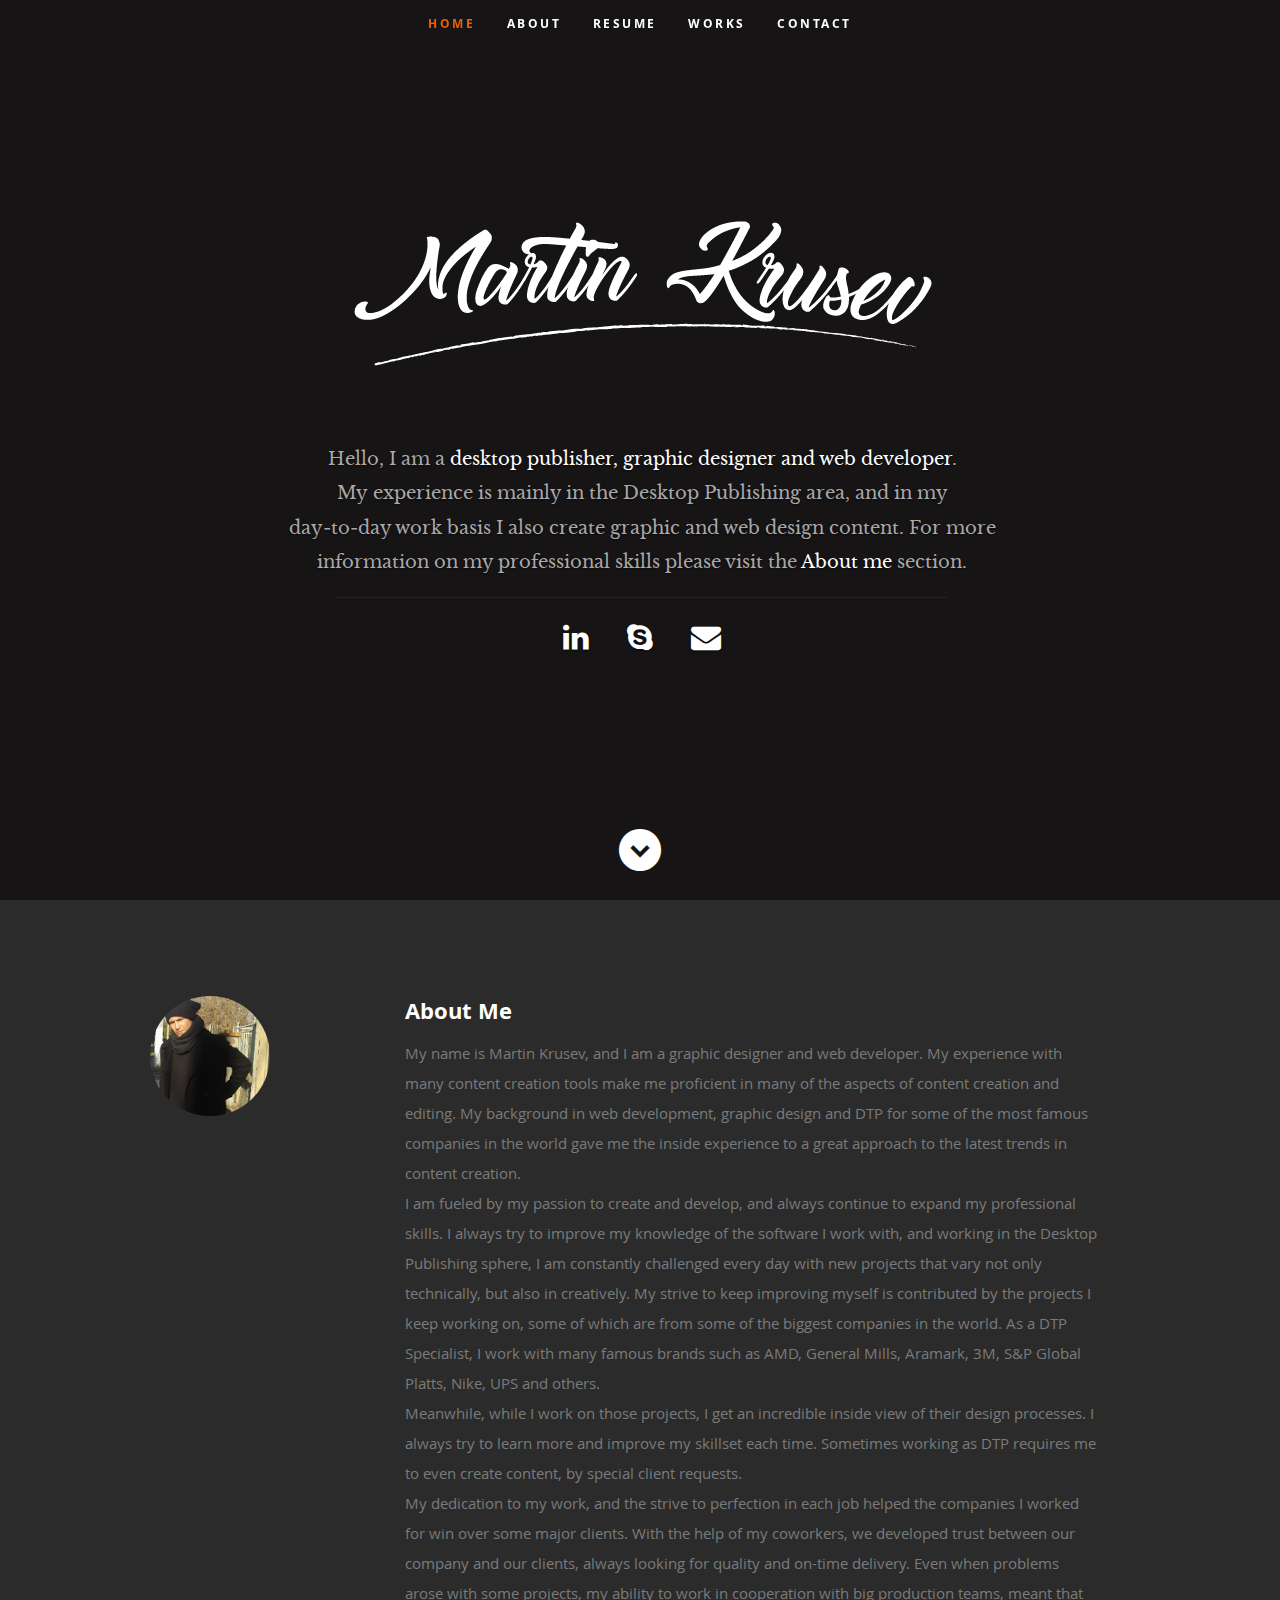
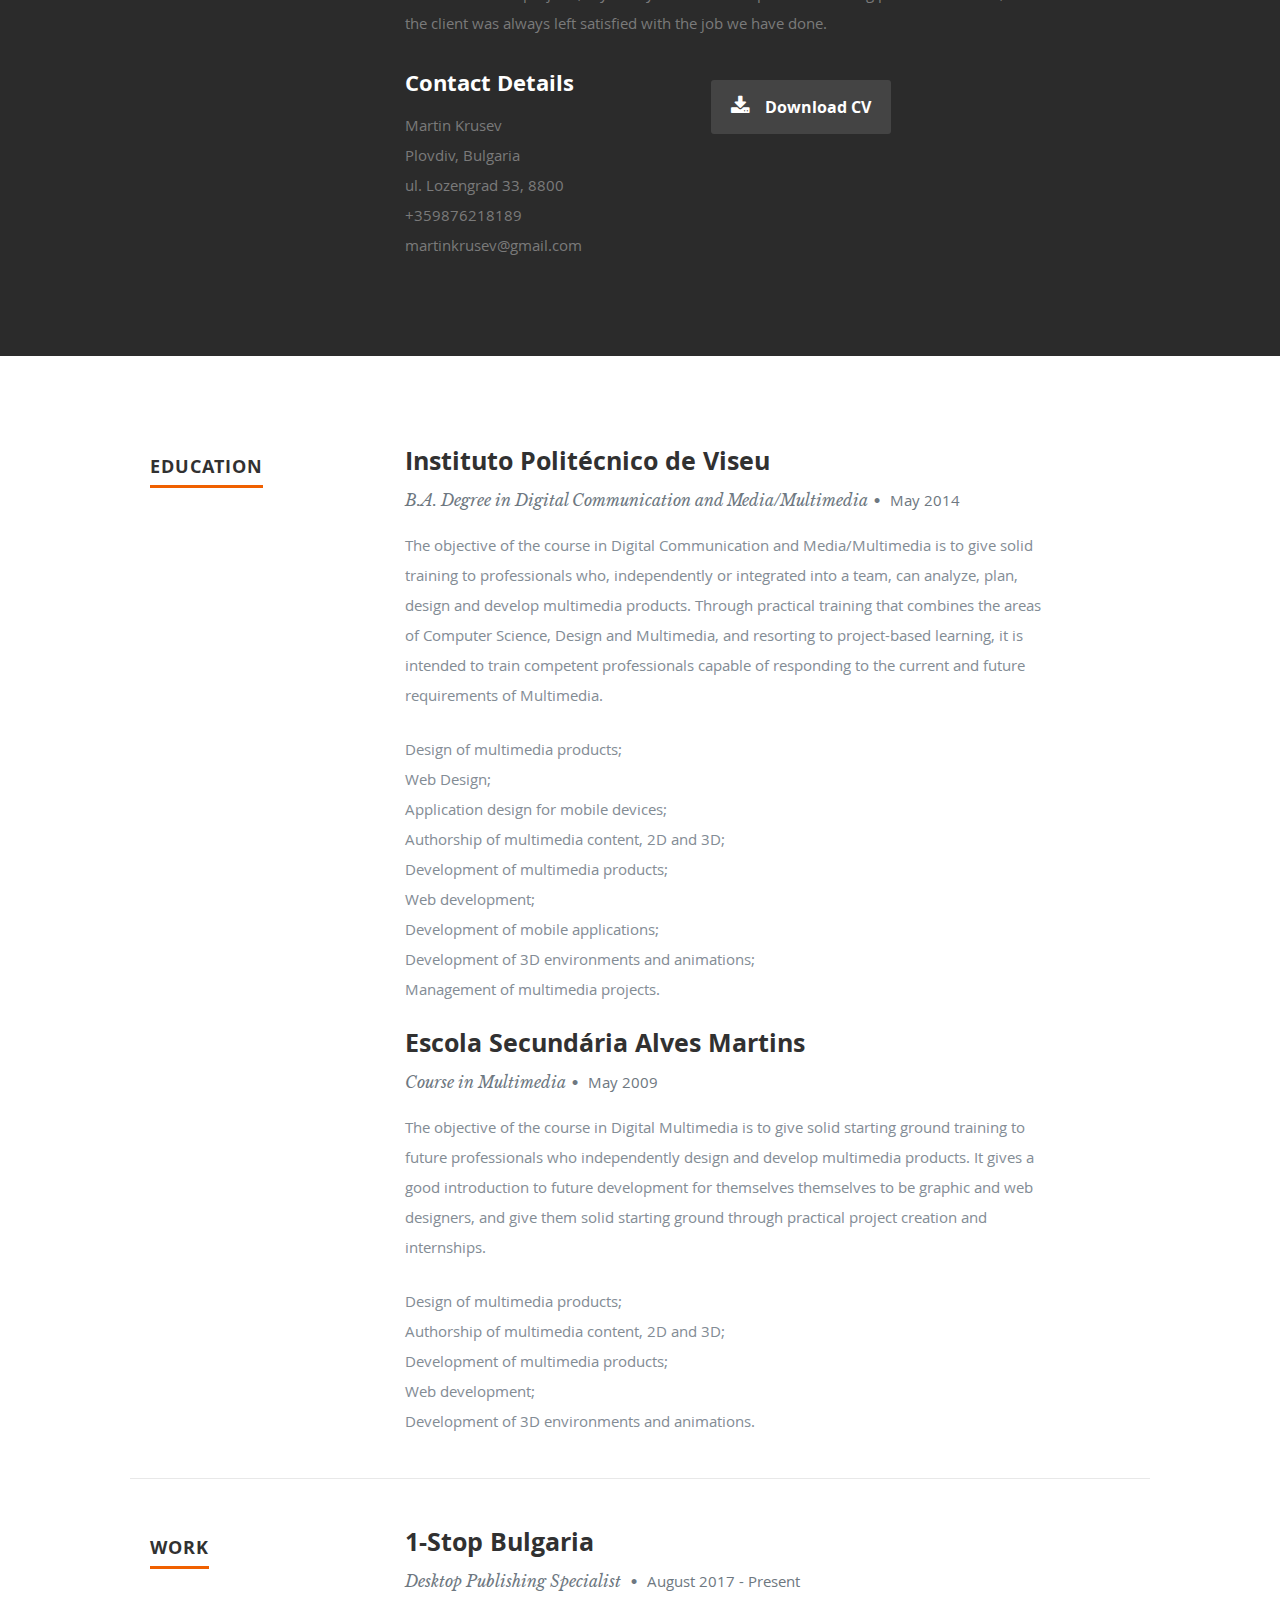
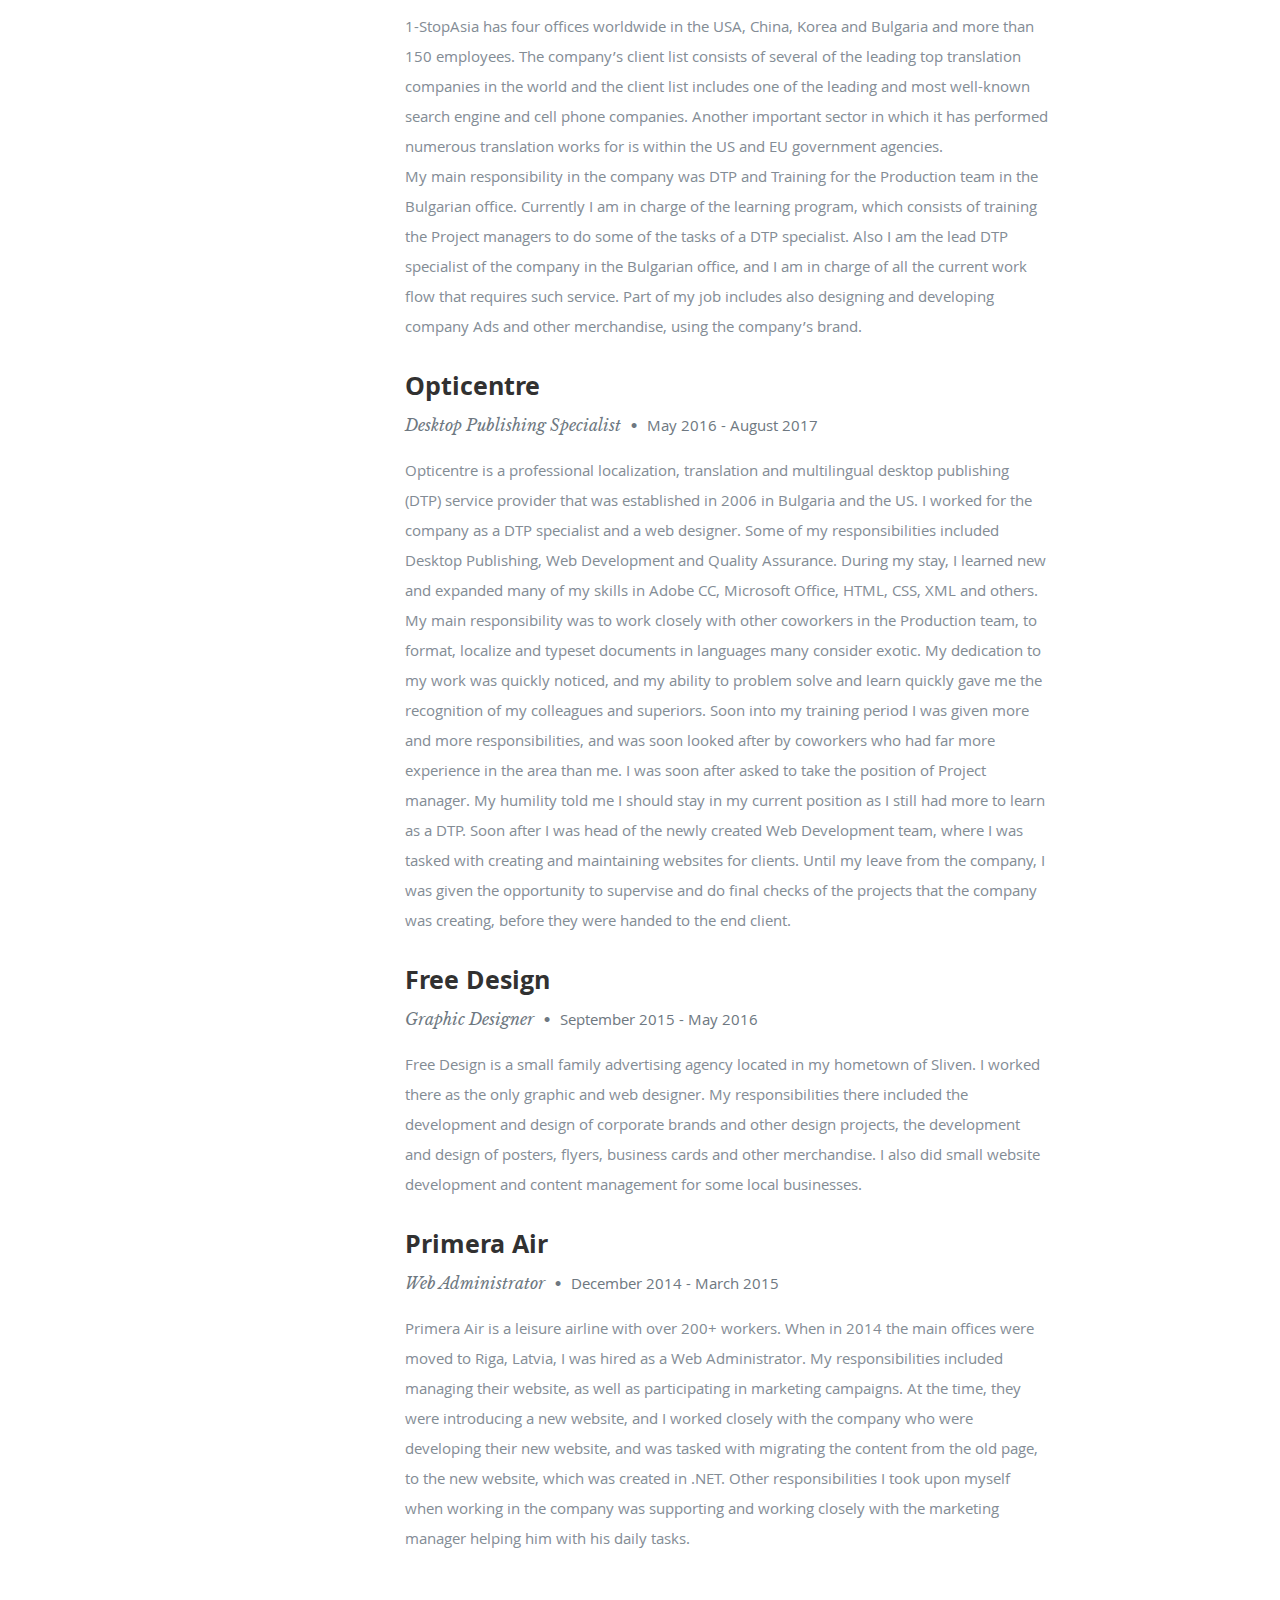
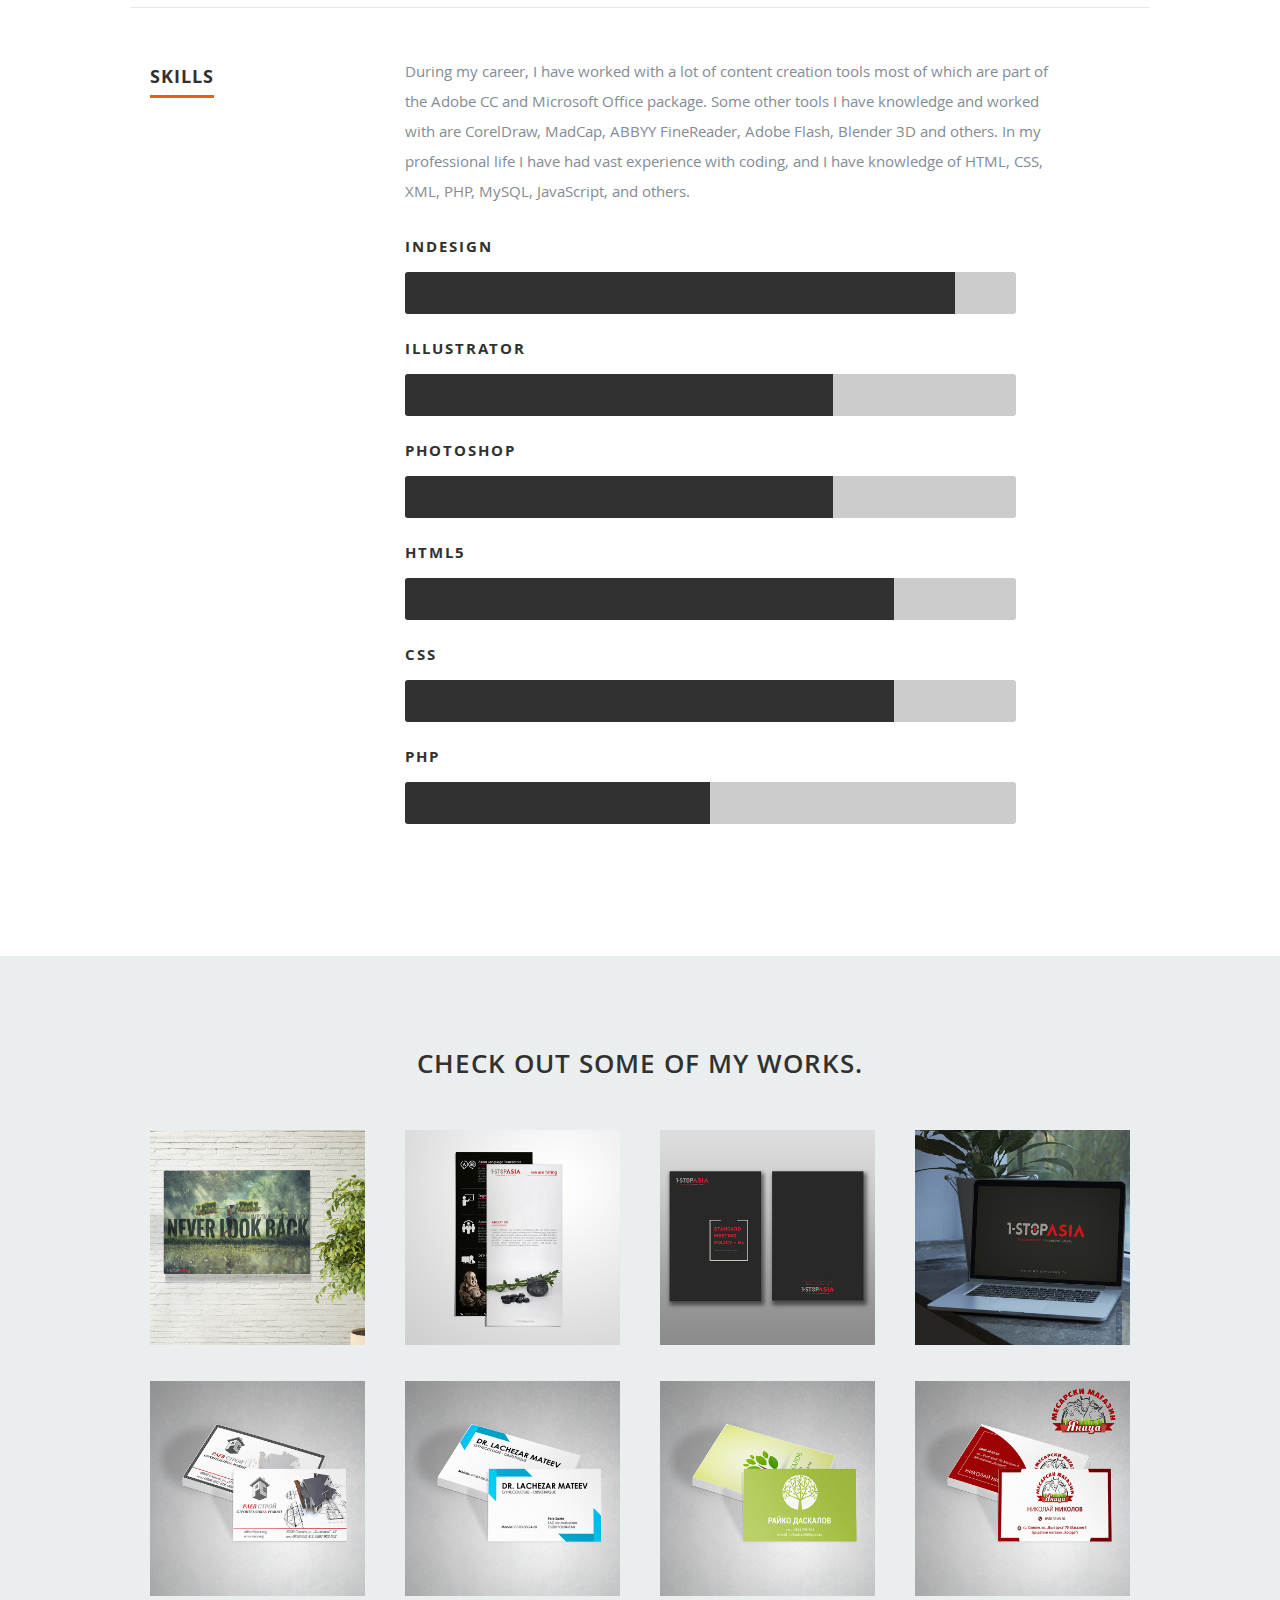
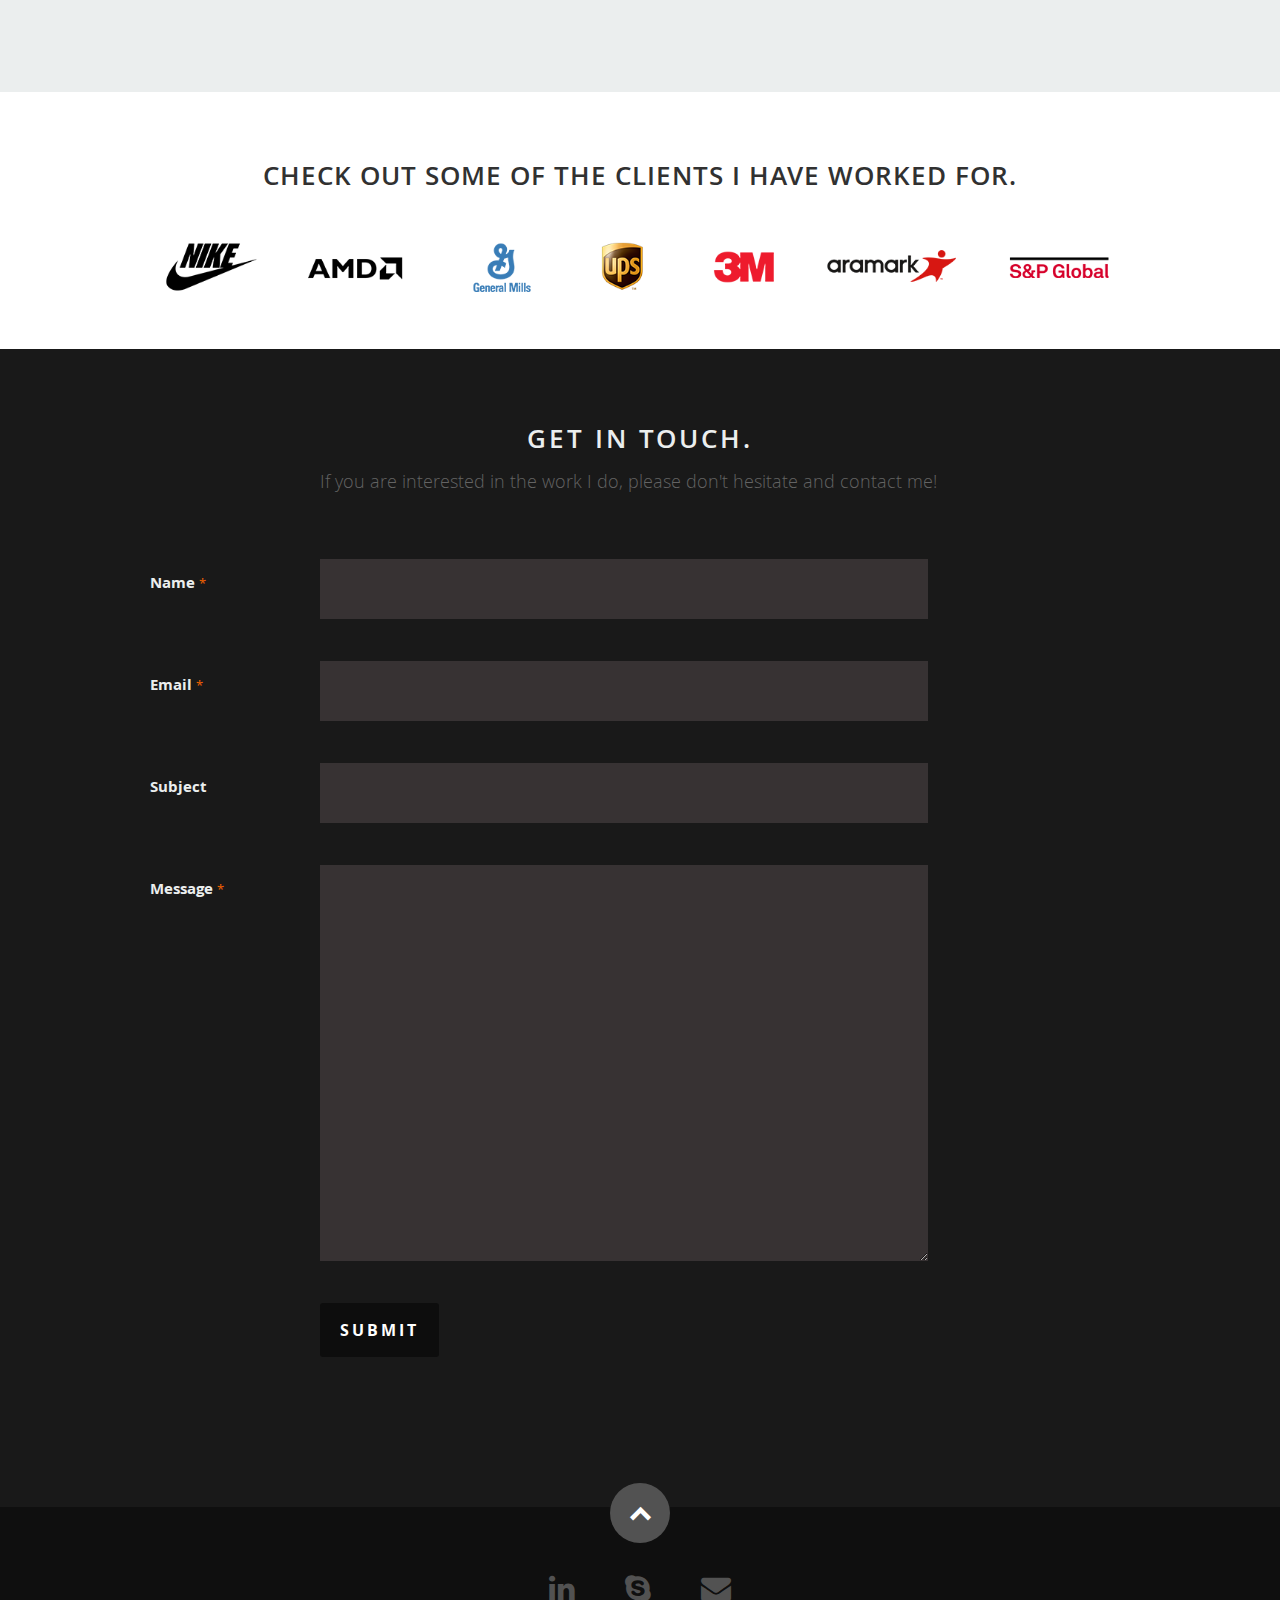
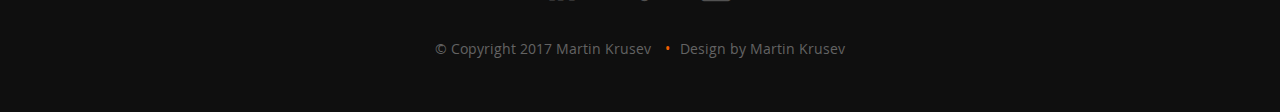
<file: index.html>
<!DOCTYPE html>
<!--[if lt IE 8 ]><html class="no-js ie ie7" lang="en"> <![endif]-->
<!--[if IE 8 ]><html class="no-js ie ie8" lang="en"> <![endif]-->
<!--[if (gte IE 8)|!(IE)]><!--><html class="no-js" lang="en"> <!--<![endif]-->
<head>

   <!--- Basic Page Needs
   ================================================== -->
   <meta charset="utf-8">
	<title>Martin Krusev - Web Designer / Graphic Designer / Desktop Publishing Specialist</title>
	<meta name="description" content="Martin Krusev - Web Designer / Graphic Designer / Desktop Publishing Specialist">
	<meta name="author" content="Martin Krusev">

   <!-- Mobile Specific Metas
   ================================================== -->
	<meta name="viewport" content="width=device-width, initial-scale=1, maximum-scale=1">

	<!-- CSS
    ================================================== -->
   <link rel="stylesheet" href="css/default.css">
	<link rel="stylesheet" href="css/layout.css">
   <link rel="stylesheet" href="css/media-queries.css">
   <link rel="stylesheet" href="css/magnific-popup.css">

   <!-- Script
   ================================================== -->
	<script src="js/modernizr.js"></script>

   <!-- Favicons
	================================================== -->
	<link rel="shortcut icon" href="favicon.ico" >

</head>

<body>

   <!-- Header
   ================================================== -->
   <header id="home">

      <nav id="nav-wrap">

         <a class="mobile-btn" href="#nav-wrap" title="Show navigation">Show navigation</a>
	      <a class="mobile-btn" href="#" title="Hide navigation">Hide navigation</a>

         <ul id="nav" class="nav">
            <li class="current"><a class="smoothscroll" href="#home">Home</a></li>
            <li><a class="smoothscroll" href="#about">About</a></li>
	         <li><a class="smoothscroll" href="#resume">Resume</a></li>
            <li><a class="smoothscroll" href="#portfolio">Works</a></li>
            <li><a class="smoothscroll" href="#contact">Contact</a></li>
         </ul> <!-- end #nav -->

      </nav> <!-- end #nav-wrap -->

      
	<div class="row banner">
    <img src="images/Logo_White-01.png" alt=""/ style="padding-bottom: 50px;">
     <div class="banner-text">
        <!-- <h1 class="responsive-headline">Martin Krusev.</h1> -->
        <h3>Hello, I am a <span>desktop publisher, graphic designer and web developer</span>. My&nbsp;experience is mainly in the Desktop Publishing area, and in my day&#8209;to&#8209;day work basis I also create graphic and web design content. For more information on my professional skills please visit the <a class="smoothscroll" href="#about">About me</a> section.</h3>
        <hr />
        <ul class="social">
           <li><a href="https://www.linkedin.com/in/martin-krusev-876854152/"><i class="fa fa-linkedin"></i></a></li>
           <li><a href="skype:martin.krusev"><i class="fa fa-skype"></i></a></li>
           <li><a href="mailto:martinkrusev@gmail.com"><i class="fa fa-envelope"></i></a></li>
        </ul>
     </div>
    </div>

      <p class="scrolldown">
         <a class="smoothscroll" href="#about"><i class="icon-down-circle"></i></a>
      </p>

   </header> <!-- Header End -->


   <!-- About Section
   ================================================== -->
   <section id="about">

      <div class="row">

         <div class="three columns">

            <img class="profile-pic"  src="images/profilepic.jpg" alt="" />

         </div>

         <div class="nine columns main-col">

            <h2>About Me</h2>

            <p>My name is Martin Krusev, and I am a graphic designer and web developer. My experience with many content creation tools make me proficient in many of the aspects of content creation and editing. My background in web development, graphic design and DTP for some of the most famous companies in the world gave me the inside experience to a great approach to the latest trends in content creation.</br>
I am fueled by my passion to create and develop, and always continue to expand my professional skills.  I always try to improve my knowledge of the software I work with, and working in the Desktop Publishing sphere, I am constantly challenged every day with new projects that vary not only technically, but also in creatively. 
My strive to keep improving myself is contributed by the projects I keep working on, some of which are from some of the biggest companies in the world. As a DTP Specialist, I work with many famous brands such as AMD, General Mills, Aramark, 3M, S&amp;P Global Platts, Nike, UPS and others. </br>
Meanwhile, while I work on those projects, I get an incredible inside view of their design processes. I always try to learn more and improve my skillset each time. Sometimes working as DTP requires me to even create content, by special client requests. </br>
My dedication to my work, and the strive to perfection in each job helped the companies I worked for win over some major clients. With the help of my coworkers, we developed trust between our company and our clients, always looking for quality and on-time delivery. Even when problems arose with some projects, my ability to work in cooperation with big production teams, meant that the client was always left satisfied with the job we have done.</br>

            </p>

            <div class="row">

               <div class="columns contact-details">

                  <h2>Contact Details</h2>
                  <p class="address">
						   <span>Martin Krusev</span><br>
						   <span>Plovdiv, Bulgaria<br>
						         ul. Lozengrad 33, 8800
                     </span><br>
						   <span>+359876218189</span><br>
                     <span>martinkrusev@gmail.com</span>
					   </p>

               </div>

               <div class="columns download">
                  <p>
                     <a href="/CV/CV_EN.pdf" class="button"><i class="fa fa-download"></i>Download CV</a>
                  </p>
               </div>

            </div> <!-- end row -->

         </div> <!-- end .main-col -->

      </div>

   </section> <!-- About Section End-->


   <!-- Resume Section
   ================================================== -->
   <section id="resume">

      <!-- Education
      ----------------------------------------------- -->
      <div class="row education">

         <div class="three columns header-col">
            <h1><span>Education</span></h1>
         </div>

         <div class="nine columns main-col">

            <div class="row item">

               <div class="twelve columns">

                  <h3>Instituto Politécnico de Viseu</h3>
                  <p class="info">B.A. Degree in Digital Communication and Media/Multimedia<span>&bull;</span> <em class="date">May 2014</em></p>

                  <p>
                 	The objective of the course in Digital Communication and Media/Multimedia is to give solid training to professionals who, independently or integrated into a team, can analyze, plan, design and develop multimedia products. Through practical training that combines the areas of Computer Science, Design and Multimedia, and resorting to project-based learning, it is intended to train competent professionals capable of responding to the current and future requirements of Multimedia. 
                 	<ul>
						<li>Design of multimedia products;</li>
						<li>Web Design;</li>
						<li>Application design for mobile devices;</li>
						<li>Authorship of multimedia content, 2D and 3D;</li>
						<li>Development of multimedia products;</li>
						<li>Web development;</li>
						<li>Development of mobile applications;</li>
						<li>Development of 3D environments and animations;</li>
						<li>Management of multimedia projects.</li>
				   </ul>
                  </p>

               </div>

            </div> <!-- item end -->

            <div class="row item">

               <div class="twelve columns">

                  <h3>Escola Secundária Alves Martins</h3>
                  <p class="info">Course in Multimedia<span>&bull;</span> <em class="date">May 2009</em></p>

                  <p>
                  The objective of the course in Digital Multimedia is to give solid starting ground training to future professionals who independently design and develop multimedia products. It gives a good introduction to future development for themselves themselves to be graphic and web designers, and give them solid starting ground through practical project creation and internships. 
                  </p>
                        <ul>
						<li>Design of multimedia products;</li>
						<li>Authorship of multimedia content, 2D and 3D;</li>
						<li>Development of multimedia products;</li>
						<li>Web development;</li>
						<li>Development of 3D environments and animations.</li>
				   </ul>

               </div>

            </div> <!-- item end -->

         </div> <!-- main-col end -->

      </div> <!-- End Education -->


      <!-- Work
      ----------------------------------------------- -->
      <div class="row work">

         <div class="three columns header-col">
            <h1><span>Work</span></h1>
         </div>

         <div class="nine columns main-col">

            <div class="row item">

               <div class="twelve columns">

                  <h3>1-Stop Bulgaria</h3>
                  <p class="info">Desktop Publishing Specialist <span>&bull;</span> <em class="date">August 2017 - Present</em></p>

                  <p>
                  1-StopAsia has four offices worldwide in the USA, China, Korea and Bulgaria and more than 150 employees. The company’s client list consists of several of the leading top translation companies in the world and the client list includes one of the leading and most well-known search engine and cell phone companies. Another important sector in which it has performed numerous translation works for is within the US and EU government agencies.</br>
                  My main responsibility in the company was DTP and Training for the Production team in the Bulgarian office. Currently I am in charge of the learning program, which consists of training the Project managers to do some of the tasks of a DTP specialist. Also I am the lead DTP specialist of the company in the Bulgarian office, and I am in charge of all the current work flow that requires such service. Part of my job includes also designing and developing company Ads and other merchandise, using the company’s brand. 

                  </p>

               </div>

            </div> <!-- item end -->

            <div class="row item">

               <div class="twelve columns">

                  <h3>Opticentre</h3>
                  <p class="info">Desktop Publishing Specialist <span>&bull;</span> <em class="date">May 2016 - August 2017</em></p>

                  <p>
                  	Opticentre is a professional localization, translation and multilingual desktop publishing (DTP) service provider that was established in 2006 in Bulgaria and the US. I worked for the company as a DTP specialist and a web designer. Some of my responsibilities included Desktop Publishing, Web Development and Quality Assurance. During my stay, I learned new and expanded many of my skills in Adobe CC, Microsoft Office, HTML, CSS, XML and others.</br>
					My main responsibility was to work closely with other coworkers in the Production team, to format, localize and typeset documents in languages many consider exotic. My dedication to my work was quickly noticed, and my ability to problem solve and learn quickly gave me the recognition of my colleagues and superiors. Soon into my training period I was given more and more responsibilities, and was soon looked after by coworkers who had far more experience in the area than me. I was soon after asked to take the position of Project manager. My humility told me I should stay in my current position as I still had more to learn as a DTP. Soon after I was head of the newly created Web Development team, where I was tasked with creating and maintaining websites for clients. Until my leave from the company, I was given the opportunity to supervise and do final checks of the projects that the company was creating, before they were handed to the end client.

                  </p>

               </div>

            </div> <!-- item end -->

                    <div class="row item">

               <div class="twelve columns">

                  <h3>Free Design</h3>
                  <p class="info">Graphic Designer <span>&bull;</span> <em class="date">September 2015 - May 2016</em></p>

                  <p>
                  Free Design is a small family advertising agency located in my hometown of Sliven. I worked there as the only graphic and web designer. My responsibilities there included the development and design of corporate brands and other design projects, the development and design of posters, flyers, business cards and other merchandise. I also did small website development and content management for some local businesses. 
                  </p>

               </div>

            </div> <!-- item end -->
            

                    <div class="row item">

               <div class="twelve columns">

                  <h3>Primera Air</h3>
                  <p class="info">Web Administrator <span>&bull;</span> <em class="date">December 2014 - March 2015</em></p>

                  <p>
                  Primera Air is a leisure airline with over 200+ workers. When in 2014 the main offices were moved to Riga, Latvia, I was hired as a Web Administrator. My responsibilities included managing their website, as well as participating in marketing campaigns. At the time, they were introducing a new website, and I worked closely with the company who were developing their new website, and was tasked with migrating the content from the old page, to the new website, which was created in .NET. Other responsibilities I took upon myself when working in the company was supporting and working closely with the marketing manager helping him with his daily tasks.
                  </p>

               </div>

            </div> <!-- item end -->

         </div> <!-- main-col end -->

      </div> <!-- End Work -->


      <!-- Skills
      ----------------------------------------------- -->
      <div class="row skill">

         <div class="three columns header-col">
            <h1><span>Skills</span></h1>
         </div>

         <div class="nine columns main-col">

            <p>During my career, I have worked with a lot of content creation tools most of which are part of the Adobe CC and Microsoft Office package. Some other tools I have knowledge and worked with are CorelDraw, MadCap, ABBYY FineReader, Adobe Flash, Blender 3D and others. In my professional life I have had vast experience with coding, and I have knowledge of HTML, CSS, XML, PHP, MySQL, JavaScript, and others.
            </p>

				<div class="bars">

				   <ul class="skills">
					   	<li><span class="bar-expand indesign"></span><em>InDesign</em></li>
                  		<li><span class="bar-expand illustrator"></span><em>Illustrator</em></li>
						<li><span class="bar-expand photoshop"></span><em>Photoshop</em></li>
						<li><span class="bar-expand html5"></span><em>HTML5</em></li>
						<li><span class="bar-expand css"></span><em>CSS</em></li>
                  		<li><span class="bar-expand php"></span><em>PHP</em></li>
					</ul>

				</div><!-- end skill-bars -->

			</div> <!-- main-col end -->

      </div> <!-- End skills -->

   </section> <!-- Resume Section End-->


   <!-- Portfolio Section
   ================================================== -->
   <section id="portfolio">

      <div class="row">

         <div class="twelve columns collapsed">

            <h1>Check Out Some of My Works.</h1>

            <!-- portfolio-wrapper -->
            <div id="portfolio-wrapper" class="bgrid-quarters s-bgrid-thirds cf">

          	   <div class="columns portfolio-item">
                  <div class="item-wrap">

                     <a href="#modal-01" title="">
                        <img alt="" src="images/portfolio/Poster-002_Mockup.jpg">
                        <div class="overlay">
                           <div class="portfolio-item-meta">
          					      <h5>Poster</h5>
                              <p>Graphic Design</p>
          					   </div>
                        </div>
                        <div class="link-icon"><i class="icon-plus"></i></div>
                     </a>

                  </div>
          		</div> <!-- item end -->

               <div class="columns portfolio-item">
                  <div class="item-wrap">

                     <a href="#modal-02" title="">
                        <img alt="" src="images/portfolio/Handoff_Design_mockup.jpg">
                        <div class="overlay">
                           <div class="portfolio-item-meta">
          					      <h5>Flyer</h5>
                              <p>Graphic Design</p>
          					   </div>
                        </div>
                        <div class="link-icon"><i class="icon-plus"></i></div>
                     </a>

                  </div>
          		</div> <!-- item end -->

               <div class="columns portfolio-item">
                  <div class="item-wrap">

                     <a href="#modal-03" title="">
                        <img alt="" src="images/portfolio/mockup_1-StopAsia Meeting Policy_291.jpg">
                        <div class="overlay">
                           <div class="portfolio-item-meta">
          					      <h5>Meeting Policy A4 Design</h5>
                              <p>Graphic Design</p>
          					   </div>
                        </div>
                        <div class="link-icon"><i class="icon-plus"></i></div>
                     </a>

                  </div>
          		</div> <!-- item end -->

               <div class="columns portfolio-item">
                  <div class="item-wrap">

                     <a href="#modal-04" title="">
                        <img alt="" src="images/portfolio/Presentation_mockup.jpg">
                        <div class="overlay">
                           <div class="portfolio-item-meta">
          					      <h5>PowerPoint Presentation</h5>
                              <p>Graphic Design</p>
          					   </div>
                        </div>
                        <div class="link-icon"><i class="icon-plus"></i></div>
                     </a>

                  </div>
          		</div> <!-- item end -->

               <div class="columns portfolio-item">
                  <div class="item-wrap">

                     <a href="#modal-05" title="">
                        <img alt="" src="images/portfolio/Raev_visitka_mockup.jpg">
                        <div class="overlay">
                           <div class="portfolio-item-meta">
          					      <h5>Raev Stroi Construction Company Branding</h5>
                              <p>Branding, Graphic Design, Web Design</p>
          					   </div>
                        </div>
                        <div class="link-icon"><i class="icon-plus"></i></div>
                     </a>

                  </div>
          		</div> <!-- item end -->

               <div class="columns portfolio-item">
                  <div class="item-wrap">

                     <a href="#modal-06" title="">
                        <img alt="" src="images/portfolio/Mateev_card_mockup.jpg">
                        <div class="overlay">
                           <div class="portfolio-item-meta">
          					      <h5>Doctor Mateev Company Branding</h5>
                              <p>Branding, Graphic Design</p>
          					   </div>
                        </div>
                        <div class="link-icon"><i class="icon-plus"></i></div>
                     </a>

                  </div>
          		</div> <!-- item end -->

               <div class="columns portfolio-item">
                  <div class="item-wrap">

                     <a href="#modal-07" title="">
                        <img alt="" src="images/portfolio/nature_mockup.jpg">
                        <div class="overlay">
                           <div class="portfolio-item-meta">
          					      <h5>Nature Company Branding</h5>
                              <p>Branding, Graphic Design</p>
          					   </div>
                        </div>
                        <div class="link-icon"><i class="icon-plus"></i></div>
                     </a>

                  </div>
          		</div> <!-- item end -->

               <div class="columns portfolio-item">
                  <div class="item-wrap">

                     <a href="#modal-08" title="">
                        <img alt="" src="images/portfolio/meat_shop_mockup.jpg">
                        <div class="overlay">
                           <div class="portfolio-item-meta">
          					      <h5>Local Meat Shop Company Branding</h5>
                              <p>Branding, Graphic Design</p>
          					   </div>
                        </div>
                        <div class="link-icon"><i class="icon-plus"></i></div>
                     </a>

                  </div>
          		</div>  <!-- item end -->

            </div> <!-- portfolio-wrapper end -->

         </div> <!-- twelve columns end -->

         

         <!-- Modal Popup
	      --------------------------------------------------------------- -->

         <div id="modal-01" class="popup-modal mfp-hide">

		      <img class="scale-with-grid" src="images/portfolio/modals/m_Poster-002_Mockup.jpg" alt="" />

		      <div class="description-box">
			      <h4>Poster</h4>
			      <p>A set of posters designed to decorate the office and motivate the staff.</p>
               <span class="categories"><i class="fa fa-tag"></i>Graphic Design</span>
		      </div>

            <div class="link-box">
               <a href="https://www.behance.net/gallery/63072669/Poster-Design-1-Stop-Asia" target="_blank">Details</a>
		         <a class="popup-modal-dismiss">Close</a>
            </div>

	      </div><!-- modal-01 End -->

         <div id="modal-02" class="popup-modal mfp-hide">

		      <img class="scale-with-grid" src="images/portfolio/modals/m_Handoff_Design_mockup.jpg" alt="" />

		      <div class="description-box">
			      <h4>Flyer</h4>
			      <p>A flyer that was designed to  represent the company in an official yearly convention in a Bulgarian University to help recruit new professionals in the various sectors the company is involved in.</p>
               <span class="categories"><i class="fa fa-tag"></i>Graphic Design</span>
		      </div>

            <div class="link-box">
               <a href="https://www.behance.net/gallery/63073467/Handoff-Flyer-Design" target="_blank">Details</a>
		         <a class="popup-modal-dismiss">Close</a>
            </div>

	      </div><!-- modal-02 End -->

         <div id="modal-03" class="popup-modal mfp-hide">

		      <img class="scale-with-grid" src="images/portfolio/modals/m_1-StopAsia Meeting Policy_291.jpg" alt="" />

		      <div class="description-box">
			      <h4>Meeting Policy Design A4</h4>
			      <p>A handbook manual designed to help managers around all offices of the company with their meeting needs and provide a set talking points and guidelines for their convenience.</p>
               <span class="categories"><i class="fa fa-tag"></i>Graphic Design</span>
		      </div>

            <div class="link-box">
               <a href="https://www.behance.net/gallery/63072527/B1-Meeting-A4" target="_blank">Details</a>
		         <a class="popup-modal-dismiss">Close</a>
            </div>

	      </div><!-- modal-03 End -->

         <div id="modal-04" class="popup-modal mfp-hide">

		      <img class="scale-with-grid" src="images/portfolio/modals/m_Presentation_mockup.jpg" alt="" />

		      <div class="description-box">
			      <h4>PowerPoint Presentation</h4>
			      <p>A Power Point Presentation that accompanied a flyer, that was designed to represent the company in an official yearly convention in an Bulgarian University to help recruit new professionals in the various sectors the company is involved in.</p>
               <span class="categories"><i class="fa fa-tag"></i>Graphic Design</span>
		      </div>

            <div class="link-box">
               <a href="https://www.behance.net/gallery/63074129/1-Stop-Asia-Company-Presentation" target="_blank">Details</a>
		         <a class="popup-modal-dismiss">Close</a>
            </div>

	      </div><!-- modal-04 End -->

         <div id="modal-05" class="popup-modal mfp-hide">

		      <img class="scale-with-grid" src="images/portfolio/modals/m_Raev_visitka_mockup.jpg" alt="" />

		      <div class="description-box">
			      <h4>Raev Stroi Construction Company Branding</h4>
			      <p>Branding, Business card and Website development for a local construction company. </p>
               <span class="categories"><i class="fa fa-tag"></i>Branding, Graphic Design, Web Design</span>
		      </div>

            <div class="link-box">
               <a href="https://www.behance.net/gallery/53040333/Raev-Stroi-Business-card" target="_blank">Details</a>
		         <a class="popup-modal-dismiss">Close</a>
            </div>

	      </div><!-- modal-05 End -->

         <div id="modal-06" class="popup-modal mfp-hide">

		      <img class="scale-with-grid" src="images/portfolio/modals/m_Mateev_card_mockup.jpg" alt="" />

		      <div class="description-box">
			      <h4>Doctor Mateev Company Branding</h4>
			      <p>Branding and business card design for a foreign medical company, which is in France.</p>
               <span class="categories"><i class="fa fa-tag"></i>Branding, Graphic Design</span>
		      </div>

            <div class="link-box">
               <a href="https://www.behance.net/gallery/53039821/Mateev-Branding-and-Business-Card" target="_blank">Details</a>
		         <a class="popup-modal-dismiss">Close</a>
            </div>

	      </div><!-- modal-06 End -->

         <div id="modal-07" class="popup-modal mfp-hide">

		      <img class="scale-with-grid" src="images/portfolio/modals/m_nature_mockup.jpg" alt="" />

		      <div class="description-box">
			      <h4>Nature Company Branding</h4>
			      <p>A company dealing in farming and natural preservation was in need of complete rebranding and merchandise creation from scratch.</p>
               <span class="categories"><i class="fa fa-tag"></i>Branding, Graphic Design</span>
		      </div>

            <div class="link-box">
               <a href="https://www.behance.net/gallery/53040291/Natural-Business-card" target="_blank">Details</a>
		         <a class="popup-modal-dismiss">Close</a>
            </div>

	      </div><!-- modal-07 End -->

         <div id="modal-08" class="popup-modal mfp-hide">

		      <img class="scale-with-grid" src="images/portfolio/modals/m_meat_shop_mockup.jpg" alt="" />

		      <div class="description-box">
			      <h4>Local Meat Shop Company Branding</h4>
			      <p>Local meat shop needed a complete brand creation and redecoration of a new shop. Project not only included branding and business card creation, but various design options for decorating their main shop.</p>
               <span class="categories"><i class="fa fa-tag"></i>Branding, Graphic Design</span>
		      </div>

            <div class="link-box">
               <a href="https://www.behance.net/gallery/53039573/Yanica-Branding-and-Business-card" target="_blank">Details</a>
		         <a class="popup-modal-dismiss">Close</a>
            </div>

	      </div><!-- modal-01 End -->


      </div> <!-- row End -->

   </section> <!-- Portfolio Section End-->


   <!-- Call-To-Action Section
   ================================================== -->
   <section id="call-to-action">

      <div class="row">
           

         <div class="twelve columns">
         	<h1>Check out some of the clients I have worked for.</h1>
         	<img src="images/clients/clients.png" width="100%"/>
         </div>

   </section> <!-- Call-To-Action Section End-->


   <!-- Contact Section
   ================================================== -->
   <section id="contact">

         <div class="row section-head">

            <div class="twelve columns header-col">

               <h1>Get in touch.</h1>

            </div>

            <div class="ten columns">

                  <p class="lead">If you are interested in the work I do, please don't hesitate and contact me!</p>

            </div>

         </div>

         <div class="row">

            <div class="ten columns">

               <!-- form -->
               <form action="https://formspree.io/martinkrusev@gmail.com" method="POST">
					<fieldset>

                  <div>
						   <label for="contactName">Name <span class="required">*</span></label>
						   <input type="text" value="" size="70" id="contactName" name="contactName">
                  </div>

                  <div>
						   <label for="contactEmail">Email <span class="required">*</span></label>
						   <input type="text" value="" size="70" id="contactEmail" name="contactEmail">
                  </div>

                  <div>
						   <label for="contactSubject">Subject</label>
						   <input type="text" value="" size="70" id="contactSubject" name="contactSubject">
                  </div>

                  <div>
                     <label for="contactMessage">Message <span class="required">*</span></label>
                     <textarea cols="50" rows="15" id="contactMessage" name="contactMessage"></textarea>
                  </div>

                  <div>
                     <button class="submit">Submit</button>
                     <span id="image-loader">
                        <img alt="" src="images/loader.gif">
                     </span>
                  </div>

					</fieldset>
				   </form> <!-- Form End -->

               <!-- contact-warning -->
               <div id="message-warning"> Error boy</div>
               <!-- contact-success -->
				   <div id="message-success">
                  <i class="fa fa-check"></i>Your message was sent, thank you!<br>
				   </div>

            </div>




      </div>

   </section> <!-- Contact Section End-->


   <!-- footer
   ================================================== -->
   <footer>

      <div class="row">

         <div class="twelve columns">

            <ul class="social-links">
               <li><a href="https://www.linkedin.com/in/martin-krusev-876854152/"><i class="fa fa-linkedin"></i></a></li>
               <li><a href="skype:martin.krusev"><i class="fa fa-skype"></i></a></li>
               <li><a href="mailto:martinkrusev@gmail.com"><i class="fa fa-envelope"></i></a></li>
            </ul>

            <ul class="copyright">
               <li>&copy; Copyright 2017 Martin Krusev</li>
               <li>Design by Martin Krusev</li>   
            </ul>

         </div>

         <div id="go-top"><a class="smoothscroll" title="Back to Top" href="#home"><i class="icon-up-open"></i></a></div>

      </div>

   </footer> <!-- Footer End-->

   <!-- Java Script
   ================================================== -->
   <script src="http://ajax.googleapis.com/ajax/libs/jquery/1.10.2/jquery.min.js"></script>
   <script>window.jQuery || document.write('<script src="js/jquery-1.10.2.min.js"><\/script>')</script>
   <script type="text/javascript" src="js/jquery-migrate-1.2.1.min.js"></script>

   <script src="js/jquery.flexslider.js"></script>
   <script src="js/waypoints.js"></script>
   <script src="js/jquery.fittext.js"></script>
   <script src="js/magnific-popup.js"></script>
   <script src="js/init.js"></script>

</body>

</html>
</file>
<file: css/default.css>
/*
=====================================================================
*   Ceevee v1.0 Default Stylesheet
*   url: styleshout.com
*   03-17-2014
=====================================================================

TOC:
a. Webfonts and Icon fonts
b. Reset
c. Default Styles
   1. Basic
   2. Typography
   3. Links
   4. Images
   5. Buttons
   6. Forms
d. Grid
e. Others
   1. Clearing
   2. Misc

=====================================================================  */

/* ------------------------------------------------------------------ */
/* a. Webfonts and Icon fonts
 ------------------------------------------------------------------ */

@import url("fonts.css");
@import url("fontello/css/fontello.css");
@import url("font-awesome/css/font-awesome.min.css");

/* ------------------------------------------------------------------
/* b. Reset
      Adapted from:
      Normalize.css - https://github.com/necolas/normalize.css/
      HTML5 Doctor Reset - html5doctor.com/html-5-reset-stylesheet/
/* ------------------------------------------------------------------ */

html, body, div, span, object, iframe,
h1, h2, h3, h4, h5, h6, p, blockquote, pre,
abbr, address, cite, code,
del, dfn, em, img, ins, kbd, q, samp,
small, strong, sub, sup, var,
b, i,
dl, dt, dd, ol, ul, li,
fieldset, form, label, legend,
table, caption, tbody, tfoot, thead, tr, th, td,
article, aside, canvas, details, figcaption, figure,
footer, header, hgroup, menu, nav, section, summary,
time, mark, audio, video {
   margin: 0;
   padding: 0;
   border: 0;
   outline: 0;
   font-size: 100%;
   vertical-align: baseline;
   background: transparent;
}

article,aside,details,figcaption,figure,
footer,header,hgroup,menu,nav,section {
   display: block;
}

audio,
canvas,
video {
   display: inline-block;
}

audio:not([controls]) {
   display: none;
   height: 0;
}

[hidden] { display: none; }

code, kbd, pre, samp {
   font-family: monospace, serif;
   font-size: 1em;
}

pre {
   white-space: pre;
   white-space: pre-wrap;
   word-wrap: break-word;
}

blockquote, q { quotes: &#8220 &#8220; }

blockquote:before, blockquote:after,
q:before, q:after {
   content: '';
   content: none;
}

ins {
   background-color: #ff9;
   color: #000;
   text-decoration: none;
}

mark {
   background-color: #A7F4F6;
   color: #555;
}

del { text-decoration: line-through; }

abbr[title], dfn[title] {
   border-bottom: 1px dotted;
   cursor: help;
}

table {
   border-collapse: collapse;
   border-spacing: 0;
}


/* ------------------------------------------------------------------ */
/* c. Default and Basic Styles
      Adapted from:
      Skeleton CSS Framework - http://www.getskeleton.com/
      Typeplate Typographic Starter Kit - http://typeplate.com/
/* ------------------------------------------------------------------ */

/*  1. Basic  ------------------------------------------------------- */

*,
*:before,
*:after {
   -moz-box-sizing: border-box;
   -webkit-box-sizing: border-box;
   box-sizing: border-box;
}

html {
   font-size: 62.5%;
   -webkit-font-smoothing: antialiased;
}

body {
   background: #fff;
   font-family: 'opensans-regular', sans-serif;
   font-weight: normal;
   font-size: 15px;
   line-height: 30px;
	color: #838C95;

   -webkit-font-smoothing: antialiased; /* Fix for webkit rendering */
	-webkit-text-size-adjust: 100%;
}

/*  2. Typography
       Vertical rhythm with leading derived from 6
--------------------------------------------------------------------- */

h1, h2, h3, h4, h5, h6 {
   color: #313131;
	font-family: 'opensans-bold', sans-serif;
   font-weight: normal;
}
h1 a, h2 a, h3 a, h4 a, h5 a, h6 a { font-weight: inherit; }
h1 { font-size: 38px; line-height: 42px; margin-bottom: 12px; letter-spacing: -1px; }
h2 { font-size: 28px; line-height: 36px; margin-bottom: 6px; }
h3 { font-size: 22px; line-height: 30px; margin-bottom: 12px; }
h4 { font-size: 20px; line-height: 30px; margin-bottom: 6px; }
h5 { font-size: 18px; line-height: 30px; }
h6 { font-size: 14px; line-height: 30px; }
.subheader { }

p { margin: 0 0 30px 0; }
p img { margin: 0; }
p.lead {
   font: 19px/36px 'opensans-light', sans-serif;
   margin-bottom: 18px;
}

/* for 'em' and 'strong' tags, font-size and line-height should be same with
the body tag due to rendering problems in some browsers */
em { font: 15px/30px 'opensans-italic', sans-serif; }
strong, b { font: 15px/30px 'opensans-bold', sans-serif; }
small { font-size: 11px; line-height: inherit; }

/*	Blockquotes */
blockquote {
   margin: 30px 0px;
   padding-left: 40px;
   position: relative;
}
blockquote:before {
   content: "\201C";
   opacity: 0.45;
   font-size: 80px;
   line-height: 0px;
   margin: 0;
   font-family: arial, sans-serif;

   position: absolute;
   top:  30px;
	left: 0;
}
blockquote p {
   font-family: 'librebaskerville-italic', serif;
   padding: 0;
   font-size: 18px;
   line-height: 36px;
}
blockquote cite {
   display: block;
   font-size: 12px;
   font-style: normal;
   line-height: 18px;
}
blockquote cite:before { content: "\2014 \0020"; }
blockquote cite a,
blockquote cite a:visited { color: #8B9798; border: none }

/* ---------------------------------------------------------------------
/*  Pull Quotes Markup
/*
    <aside class="pull-quote">
		<blockquote>
			<p></p>
		</blockquote>
	 </aside>
/*
/* --------------------------------------------------------------------- */
.pull-quote {
   position: relative;
	padding: 18px 30px 18px 0px;
}
.pull-quote:before,
.pull-quote:after {
	height: 1em;
	opacity: 0.45;
	position: absolute;
	font-size: 80px;
   font-family: Arial, Sans-Serif;
}
.pull-quote:before {
	content: "\201C";
	top:  33px;
	left: 0;
}
.pull-quote:after {
	content: '\201D';
	bottom: -33px;
	right: 0;
}
.pull-quote blockquote {
   margin: 0;
}
.pull-quote blockquote:before {
   content: none;
}

/* Abbreviations */
abbr {
   font-family: 'opensans-bold', sans-serif;
	font-variant: small-caps;
	text-transform: lowercase;
   letter-spacing: .5px;
	color: gray;
}
abbr:hover { cursor: help; }

/* drop cap */
.drop-cap:first-letter {
	float: left;
	margin: 0;
	padding: 14px 6px 0 0;
	font-size: 84px;
	font-family: /* Copperplate */ 'opensans-bold', sans-serif;
   line-height: 60px;
	text-indent: 0;
	background: transparent;
	color: inherit;
}

hr { border: solid #E3E3E3; border-width: 1px 0 0; clear: both; margin: 11px 0 30px; height: 0; }


/*  3. Links  ------------------------------------------------------- */

a, a:visited {
   text-decoration: none;
   outline: 0;
   color: #F06000;

   -webkit-transition: color .3s ease-in-out;
   -moz-transition: color .3s ease-in-out;
   -o-transition: color .3s ease-in-out;
   transition: color .3s ease-in-out;
}
a:hover, a:focus { color: #313131; }
p a, p a:visited { line-height: inherit; }


/*  4. List  --------------------------------------------------------- */

ul, ol { margin-bottom: 24px; margin-top: 12px; }
ul { list-style: none outside; }
ol { list-style: decimal; }
ol, ul.square, ul.circle, ul.disc { margin-left: 30px; }
ul.square { list-style: square outside; }
ul.circle { list-style: circle outside; }
ul.disc { list-style: disc outside; }
ul ul, ul ol,
ol ol, ol ul { margin: 6px 0 6px 30px; }
ul ul li, ul ol li,
ol ol li, ol ul li { margin-bottom: 6px; }
li { line-height: 18px; margin-bottom: 12px; }
ul.large li { }
li p { }

/* ---------------------------------------------------------------------
/*  Stats Tab Markup

    <ul class="stats-tabs">
		<li><a href="#">[value]<b>[name]</b></a></li>
	 </ul>

    Extend this object into your markup.
/*
/* --------------------------------------------------------------------- */
.stats-tabs {
   padding: 0;
   margin: 24px 0;
}
.stats-tabs li {
	display: inline-block;
	margin: 0 10px 18px 0;
	padding: 0 10px 0 0;
	border-right: 1px solid #ccc;
}
.stats-tabs li:last-child {
	margin: 0;
	padding: 0;
	border: none;
}
.stats-tabs li a {
	display: inline-block;
	font-size: 22px;
	font-family: 'opensans-bold', sans-serif;
   border: none;
   color: #313131;
}
.stats-tabs li a:hover {
   color:#F06000;
}
.stats-tabs li a b {
	display: block;
	margin: 6px 0 0 0;
	font-size: 13px;
	font-family: 'opensans-regular', sans-serif;
   color: #8B9798;
}

/* definition list */
dl { margin: 12px 0; }
dt { margin: 0; color:#F06000; }
dd { margin: 0 0 0 20px; }

/* Lining Definition Style Markup */
.lining dt,
.lining dd {
	display: inline;
	margin: 0;
}
.lining dt + dt:before,
.lining dd + dt:before {
	content: "\A";
	white-space: pre;
}
.lining dd + dd:before {
	content: ", ";
}
.lining dd:before {
	content: ": ";
	margin-left: -0.2em;
}

/* Dictionary Definition Style Markup */
.dictionary-style dt {
	display: inline;
	counter-reset: definitions;
}
.dictionary-style dt + dt:before {
	content: ", ";
	margin-left: -0.2em;
}
.dictionary-style dd {
	display: block;
	counter-increment: definitions;
}
.dictionary-style dd:before {
	content: counter(definitions, decimal) ". ";
}

/* Pagination */
.pagination {
   margin: 36px auto;
   text-align: center;
}
.pagination ul li {
   display: inline-block;
   margin: 0;
   padding: 0;
}
.pagination .page-numbers {
   font: 15px/18px 'opensans-bold', sans-serif;
   display: inline-block;
   padding: 6px 10px;
   margin-right: 3px;
   margin-bottom: 6px;
	color: #6E757C;
	background-color: #E6E8EB;

	-webkit-transition: all 200ms ease-in-out;
	-moz-transition: all 200ms ease-in-out;
	-o-transition: all 200ms ease-in-out;
	-ms-transition: all 200ms ease-in-out;
	transition: all 200ms ease-in-out;

   -moz-border-radius: 3px;
   -webkit-border-radius: 3px;
   -khtml-border-radius: 3px;
	border-radius: 3px;
}
.pagination .page-numbers:hover {
   background: #838A91;
   color: #fff;
}
.pagination .current,
.pagination .current:hover {
   background-color: #F06000;
   color: #fff;
}
.pagination .inactive,
.pagination .inactive:hover {
   background-color: #E6E8EB;
	color: #A9ADB2;
}
.pagination .prev, .pagination .next {}

/*  5. Images  --------------------------------------------------------- */

img {
   max-width: 100%;
   height: auto;
}
img.pull-right { margin: 12px 0px 0px 18px; }
img.pull-left { margin: 12px 18px 0px 0px; }

/*  6. Buttons  --------------------------------------------------------- */

.button,
.button:visited,
button,
input[type="submit"],
input[type="reset"],
input[type="button"] {
   font: 16px/30px 'opensans-bold', sans-serif;
   background: #F06000;
   display: inline-block;
	text-decoration: none;
   letter-spacing: 0;
   color: #fff;
	padding: 12px 20px;
	margin-bottom: 18px;
   border: none;
   cursor: pointer;
   height: auto;

   -webkit-transition: all .2s ease-in-out;
	-moz-transition: all .2s ease-in-out;
	-o-transition: all .2s ease-in-out;
	-ms-transition: all .2s ease-in-out;
	transition: all .2s ease-in-out;

   -moz-border-radius: 3px;
   -webkit-border-radius: 3px;
   -khtml-border-radius: 3px;
   border-radius: 3px;
}

.button:hover,
button:hover,
input[type="submit"]:hover,
input[type="reset"]:hover,
input[type="button"]:hover {
   background: #3d4145;
   color: #fff;
}

.button:active,
button:active,
input[type="submit"]:active,
input[type="reset"]:active,
input[type="button"]:active {
   background: #3d4145;
   color: #fff;
}

.button.full-width,
button.full-width,
input[type="submit"].full-width,
input[type="reset"].full-width,
input[type="button"].full-width {
	width: 100%;
	padding-left: 0 !important;
	padding-right: 0 !important;
	text-align: center;
}

/* Fix for odd Mozilla border & padding issues */
button::-moz-focus-inner,
input::-moz-focus-inner {
    border: 0;
    padding: 0;
}


/*  7. Forms  --------------------------------------------------------- */

form { margin-bottom: 24px; }
fieldset { margin-bottom: 24px; }

input[type="text"],
input[type="password"],
input[type="email"],
textarea,
select {
   display: block;
   padding: 18px 15px;
   margin: 0 0 24px 0;
   border: 0;
   outline: none;
   vertical-align: middle;
   min-width: 225px;
	max-width: 100%;
   font-size: 15px;
   line-height: 24px;
	color: #647373;
	background: #D3D9D9;

}

/* select { padding: 0;
   width: 220px;
   } */

input[type="text"]:focus,
input[type="password"]:focus,
input[type="email"]:focus,
textarea:focus {
   color: #B3B7BC;
	background-color: #3d4145;
}

textarea { min-height: 220px; }

label,
legend {
   font: 16px/24px 'opensans-bold', sans-serif;
	margin: 12px 0;
   color: #3d4145;
   display: block;
}
label span,
legend span {
	color: #8B9798;
   font: 14px/24px 'opensans-regular', sans-serif;
}

input[type="checkbox"],
input[type="radio"] {
    font-size: 15px;
    color: #737373;
}

input[type="checkbox"] { display: inline; }

/* ------------------------------------------------------------------ */
/* d. Grid
---------------------------------------------------------------------
   gutter = 40px.
/* ------------------------------------------------------------------ */

/* default
--------------------------------------------------------------- */
.row {
   width: 96%;
   max-width: 1020px;
   margin: 0 auto;
}
/* fixed width for IE8 */
.ie .row { width: 1000px ; }

.narrow .row { max-width: 980px; }

.row .row { width: auto; max-width: none; margin: 0 -20px; }

/* row clearing */
.row:before,
.row:after {
    content: " ";
    display: table;
}
.row:after {
    clear: both;
}

.column, .columns {
   position: relative;
   padding: 0 20px;
   min-height: 1px;
   float: left;
}
.column.centered, .columns.centered  {
    float: none;
    margin: 0 auto;
}

/* removed gutters */
.row.collapsed > .column,
.row.collapsed > .columns,
.column.collapsed, .columns.collapsed  { padding: 0; }

[class*="column"] + [class*="column"]:last-child { float: right; }
[class*="column"] + [class*="column"].end { float: right; }

/* column widths */
.row .one         { width: 8.33333%; }
.row .two         { width: 16.66667%; }
.row .three       { width: 25%; }
.row .four        { width: 33.33333%; }
.row .five        { width: 41.66667%; }
.row .six         { width: 50%; }
.row .seven       { width: 58.33333%; }
.row .eight       { width: 66.66667%; }
.row .nine        { width: 75%; }
.row .ten         { width: 83.33333%; }
.row .eleven      { width: 91.66667%; }
.row .twelve      { width: 100%; }

/* Offsets */
.row .offset-1    { margin-left: 8.33333%; }
.row .offset-2    { margin-left: 16.66667%; }
.row .offset-3    { margin-left: 25%; }
.row .offset-4    { margin-left: 33.33333%; }
.row .offset-5    { margin-left: 41.66667%; }
.row .offset-6    { margin-left: 50%; }
.row .offset-7    { margin-left: 58.33333%; }
.row .offset-8    { margin-left: 66.66667%; }
.row .offset-9    { margin-left: 75%; }
.row .offset-10   { margin-left: 83.33333%; }
.row .offset-11   { margin-left: 91.66667%; }

/* Push/Pull */
.row .push-1      { left: 8.33333%; }
.row .pull-1      { right: 8.33333%; }
.row .push-2      { left: 16.66667%; 	}
.row .pull-2      { right: 16.66667%; }
.row .push-3      { left: 25%; }
.row .pull-3      { right: 25%;	}
.row .push-4      { left: 33.33333%; }
.row .pull-4      { right: 33.33333%; }
.row .push-5      { left: 41.66667%; }
.row .pull-5      { right: 41.66667%; }
.row .push-6      { left: 50%; }
.row .pull-6      { right: 50%; }
.row .push-7      { left: 58.33333%; }
.row .pull-7      { right: 58.33333%; }
.row .push-8      { left: 66.66667%; 	}
.row .pull-8      { right: 66.66667%; }
.row .push-9      { left: 75%; }
.row .pull-9      { right: 75%; }
.row .push-10     { left: 83.33333%; }
.row .pull-10     { right: 83.33333%; }
.row .push-11     { left: 91.66667%; }
.row .pull-11     { right: 91.66667%; }

/* block grids
--------------------------------------------------------------------- */
.bgrid-sixths [class*="column"]   { width: 16.66667%; }
.bgrid-quarters [class*="column"] { width: 25%; }
.bgrid-thirds [class*="column"]   { width: 33.33333%; }
.bgrid-halves [class*="column"]   { width: 50%; }

[class*="bgrid"] [class*="column"] + [class*="column"]:last-child { float: left; }

/* Left clearing for block grid columns - columns that changes width in
different screen sizes. Allows columns with different heights to align
properly.
--------------------------------------------------------------------- */
.first { clear: left; }   /* first column in default screen */
.s-first { clear: none; } /* first column in smaller screens */

/* smaller screens
--------------------------------------------------------------- */
@media only screen and (max-width: 900px) {

   /* block grids on small screens */
   .s-bgrid-sixths [class*="column"]   { width: 16.66667%; }
   .s-bgrid-quarters [class*="column"] { width: 25%; }
   .s-bgrid-thirds [class*="column"]   { width: 33.33333%; }
   .s-bgrid-halves [class*="column"]   { width: 50%; }

   /* block grids left clearing */
   .first { clear: none; }
   .s-first { clear: left; }

}

/* mobile wide/smaller tablets
--------------------------------------------------------------- */
@media only screen and (max-width: 767px) {

   .row {
	   width: 460px;
	   margin: 0 auto;
      padding: 0;
	}
   .column, .columns {
	   width: auto !important;
	   float: none;
	   margin-left: 0;
	   margin-right: 0;
      padding: 0 30px;
   }
   .row .row { width: auto; max-width: none; margin: 0 -30px; }

   [class*="column"] + [class*="column"]:last-child { float: none; }
   [class*="bgrid"] [class*="column"] + [class*="column"]:last-child { float: none; }

   /* Offsets */
   .row .offset-1    { margin-left: 0%; }
   .row .offset-2    { margin-left: 0%; }
   .row .offset-3    { margin-left: 0%; }
   .row .offset-4    { margin-left: 0%; }
   .row .offset-5    { margin-left: 0%; }
   .row .offset-6    { margin-left: 0%; }
   .row .offset-7    { margin-left: 0%; }
   .row .offset-8    { margin-left: 0%; }
   .row .offset-9    { margin-left: 0%; }
   .row .offset-10   { margin-left: 0%; }
   .row .offset-11   { margin-left: 0%; }
}

/* mobile narrow
--------------------------------------------------------------- */
@media only screen and (max-width: 460px) {

   .row { width: auto; }

}

/* larger screens
--------------------------------------------------------------- */
@media screen and (min-width: 1200px) {

   .wide .row { max-width: 1180px; }

}

/* ------------------------------------------------------------------ */
/* e. Others
/* ------------------------------------------------------------------ */

/*  1. Clearing
    (http://nicolasgallagher.com/micro-clearfix-hack/
--------------------------------------------------------------------- */

.cf:before,
.cf:after {
    content: " ";
    display: table;
}
.cf:after {
    clear: both;
}

/*  2. Misc -------------------------------------------------------- */

.remove-bottom { margin-bottom: 0 !important; }
.half-bottom { margin-bottom: 12px !important; }
.add-bottom { margin-bottom: 24px !important; }
.no-border { border: none; }

.text-center  { text-align: center !important; }
.text-left    { text-align: left !important; }
.text-right   { text-align: right !important; }
.pull-left    { float: left !important; }
.pull-right   { float: right !important; }
.align-center {
	margin-left: auto !important;
	margin-right: auto !important;
	text-align: center !important;
}
</file>
<file: css/layout.css>
/*
=====================================================================
*   Ceevee v1.0 Layout Stylesheet
*   url: styleshout.com
*   03-18-2014
=====================================================================

   TOC:
   a. General Styles
   b. Header Styles
   c. About Section
   d. Resume Section
   e. Portfolio Section
   f. Call To Action Section
   g. Testimonials Section
   h. Contact Section
   i. Footer

===================================================================== */

/* ------------------------------------------------------------------ */
/* a. General Styles
/* ------------------------------------------------------------------ */

body { background: #0f0f0f; }

/* ------------------------------------------------------------------ */
/* b. Header Styles
/* ------------------------------------------------------------------ */

header {
   position: relative;
   height: 800px;
   min-height: 500px;
   width: 100%;
   background: #161415 no-repeat top center;
   background-size: cover !important;
	-webkit-background-size: cover !important;
   text-align: center;
   overflow: hidden;
}

/* vertically center banner section */
header:before {
   content: '';
   display: inline-block;
   vertical-align: middle;
   height: 100%;
}
header .banner {
   display: inline-block;
   vertical-align: middle;
   margin: 0 auto;
   width: 85%;
   padding-bottom: 30px;s
   text-align: center;
}

header .banner-text { width: 100%; }
header .banner-text h1 {
   font: 90px/1.1em 'opensans-bold', sans-serif;
   color: #fff;
   letter-spacing: -2px;
   margin: 0 auto 18px auto;
   text-shadow: 0px 1px 3px rgba(0, 0, 0, .8);
}
header .banner-text h3 {
   font: 18px/1.9em 'librebaskerville-regular', serif;
   color: #A8A8A8;
   margin: 0 auto;
   width: 70%;
   text-shadow: 0px 1px 2px rgba(0, 0, 0, .5);
}
header .banner-text h3 span,
header .banner-text h3 a {
   color: #fff;
}
header .banner-text hr {
   width: 60%;
   margin: 18px auto 24px auto;
   border-color: #2F2D2E;
   border-color: rgba(150, 150, 150, .1);
}

/* header social links */
header .social {
   margin: 24px 0;
   padding: 0;
   font-size: 30px;
   text-shadow: 0px 1px 2px rgba(0, 0, 0, .8);
}
header .social li {
   display: inline-block;
   margin: 0 15px;
   padding: 0;
}
header .social li a { color: #fff; }
header .social li a:hover { color: #F06000; }

/* scrolldown link */
header .scrolldown a {
   position: absolute;
   bottom: 30px;
   left: 50%;
   margin-left: -29px;
   color: #fff;
   display: block;
   height: 42px;
   width: 42px;
   font-size: 42px;
   line-height: 42px;
   color: #fff;
   border-radius: 100%;

   -webkit-transition: all .3s ease-in-out;
   -moz-transition: all .3s ease-in-out;
   -o-transition: all .3s ease-in-out;
   transition: all .3s ease-in-out;
}
header .scrolldown a:hover { color: #F06000; }


/* primary navigation
--------------------------------------------------------------------- */
#nav-wrap ul, #nav-wrap li, #nav-wrap a {
	 margin: 0;
	 padding: 0;
	 border: none;
	 outline: none;
}

/* nav-wrap */
#nav-wrap {
   font: 12px 'opensans-bold', sans-serif;
   width: 100%;
   text-transform: uppercase;
   letter-spacing: 2.5px;
   margin: 0 auto;
   z-index: 100;
   position: fixed;
   left: 0;
   top: 0;
}
.opaque { background-color: #333; }

/* hide toggle button */
#nav-wrap > a.mobile-btn { display: none; }

ul#nav {
   min-height: 48px;
   width: auto;

   /* center align the menu */
   text-align: center;
}
ul#nav li {
   position: relative;
   list-style: none;
   height: 48px;
   display: inline-block;
}

/* Links */
ul#nav li a {

/* 8px padding top + 8px padding bottom + 32px line-height = 48px */

   display: inline-block;
   padding: 8px 13px;
   line-height: 32px;
	text-decoration: none;
   text-align: left;
   color: #fff;

	-webkit-transition: color .2s ease-in-out;
	-moz-transition: color .2s ease-in-out;
	-o-transition: color .2s ease-in-out;
	-ms-transition: color .2s ease-in-out;
	transition: color .2s ease-in-out;
}

ul#nav li a:active { background-color: transparent !important; }
ul#nav li.current a { color: #F06000; }


/* ------------------------------------------------------------------ */
/* c. About Section
/* ------------------------------------------------------------------ */

#about {
   background: #2B2B2B;
   padding-top: 96px;
   padding-bottom: 66px;
   overflow: hidden;
}

#about a, #about a:visited  { color: #fff; }
#about a:hover, #about a:focus { color: #F06000; }

#about h2 {
   font: 22px/30px 'opensans-bold', sans-serif;
   color: #fff;
   margin-bottom: 12px;
}
#about p {
   line-height: 30px;
   color: #7A7A7A;
}
#about .profile-pic {
   position: relative;
   width: 120px;
   height: 120px;
   border-radius: 100%;
}
#about .contact-details { width: 41.66667%; }
#about .download {
   width: 58.33333%;
   padding-top: 6px;
}
#about .main-col { padding-right: 5%; }
#about .download .button {
   margin-top: 6px;
   background: #444;
}
#about .download .button:hover {
   background: #fff;
   color: #2B2B2B;
}
#about .download .button i {
   margin-right: 15px;
   font-size: 20px;
}


/* ------------------------------------------------------------------ */
/* d. Resume Section
/* ------------------------------------------------------------------ */

#resume {
   background: #fff;
   padding-top: 90px;
   padding-bottom: 72px;
   overflow: hidden;
}

#resume a, #resume a:visited  { color: #F06000; }
#resume a:hover, #resume a:focus { color: #313131; }

#resume h1 {
   font: 18px/24px 'opensans-bold', sans-serif;
   text-transform: uppercase;
   letter-spacing: 1px;
}
#resume h1 span {
   border-bottom: 3px solid #F06000;
   padding-bottom: 6px;
}
#resume h3 {
   font: 25px/30px 'opensans-bold', sans-serif;
}

#resume .header-col { padding-top: 9px; }
#resume .main-col { padding-right: 10%; }

.education, .work {
   margin-bottom: 48px;
   padding-bottom: 24px;
   border-bottom: 1px solid #E8E8E8;
}
#resume .info {
   font: 16px/24px 'librebaskerville-italic', serif;
   color: #6E7881;
   margin-bottom: 18px;
   margin-top: 9px;
}
#resume .info span {
   margin-right: 5px;
   margin-left: 5px;
}
#resume .date {
   font: 15px/24px 'opensans-regular', sans-serif;
   margin-top: 6px;
}

/*----------------------------------------------*/
/*	Skill Bars
/*----------------------------------------------*/

.bars {
	width: 95%;
	float: left;
	padding: 0;
	text-align: left;
}
.bars .skills {
  	margin-top: 36px;
   list-style: none;
}
.bars li {
   position: relative;
  	margin-bottom: 60px;
  	background: #ccc;
  	height: 42px;
  	border-radius: 3px;
}
.bars li em {
	font: 15px 'opensans-bold', sans-serif;
   color: #313131;
	text-transform: uppercase;
   letter-spacing: 2px;
	font-weight: normal;
   position: relative;
	top: -36px;
}
.bar-expand {
   position: absolute;
   left: 0;
   top: 0;

   margin: 0;
   padding-right: 24px;
  	background: #313131;
   display: inline-block;
  	height: 42px;
   line-height: 42px;
   border-radius: 3px 0 0 3px;
}

.photoshop {
  	width: 70%;
  	-moz-animation: photoshop 2s ease;
  	-webkit-animation: photoshop 2s ease;
}
.illustrator {
  	width: 70%;
  	-moz-animation: illustrator 2s ease;
  	-webkit-animation: illustrator 2s ease;
}
.indesign {
  	width: 90%;
  	-moz-animation: indesign 2s ease;
  	-webkit-animation: indesign 2s ease;
}
.css {
  	width: 80%;
  	-moz-animation: css 2s ease;
  	-webkit-animation: css 2s ease;
}
.html5 {
  	width: 80%;
  	-moz-animation: html5 2s ease;
  	-webkit-animation: html5 2s ease;
}
.php {
  	width: 50%;
  	-moz-animation: php 2s ease;
  	-webkit-animation: php 2s ease;
}

@-moz-keyframes photoshop {
  0%   { width: 0px;  }
  100% { width: 70%;  }
}
@-moz-keyframes illustrator {
  0%   { width: 0px;  }
  100% { width: 70%;  }
}
@-moz-keyframes indesign {
  0%   { width: 0px;  }
  100% { width: 90%;  }
}
@-moz-keyframes css {
  0%   { width: 0px;  }
  100% { width: 80%;  }
}
@-moz-keyframes html5 {
  0%   { width: 0px;  }
  100% { width: 80%;  }
}
@-moz-keyframes php {
  0%   { width: 0px;  }
  100% { width: 50%;  }
}

@-webkit-keyframes photoshop {
  0%   { width: 0px;  }
  100% { width: 70%;  }
}
@-webkit-keyframes illustrator {
  0%   { width: 0px;  }
  100% { width: 70%;  }
}
@-webkit-keyframes indesign {
  0%   { width: 0px;  }
  100% { width: 90%;  }
}
@-webkit-keyframes css {
  0%   { width: 0px;  }
  100% { width: 80%;  }
}
@-webkit-keyframes html5 {
  0%   { width: 0px;  }
  100% { width: 80%;  }
}
@-webkit-keyframes php {
  0%   { width: 0px;  }
  100% { width: 50%;  }
}

/* ------------------------------------------------------------------ */
/* e. Portfolio Section
/* ------------------------------------------------------------------ */

#portfolio {
   background: #ebeeee;
   padding-top: 90px;
   padding-bottom: 60px;
}
#portfolio h1 {
   font: 26px/36px 'opensans-semibold', sans-serif;
   text-transform: uppercase;
   letter-spacing: 1px;
   text-align: center;
   margin-bottom: 48px;
   color: #313131;
}
#portfolio h1 span {
   border-bottom: 3px solid #F06000;
   padding-bottom: 6px;
}
/* Portfolio Content */
#portfolio-wrapper .columns { margin-bottom: 36px; }
.portfolio-item .item-wrap {
   background: #fff;
   overflow: hidden;
   position: relative;

   -webkit-transition: all 0.3s ease-in-out;
	-moz-transition: all 0.3s ease-in-out;
	-o-transition: all 0.3s ease-in-out;
	-ms-transition: all 0.3s ease-in-out;
	transition: all 0.3s ease-in-out;
}
.portfolio-item .item-wrap a {
   display: block;
   cursor: pointer;
}

/* overlay */
.portfolio-item .item-wrap .overlay {
   position: absolute;
   left: 0;
   top: 0;
   width: 100%;
   height: 100%;

	opacity: 0;
	-moz-opacity: 0;
	filter:alpha(opacity=0);

   -webkit-transition: opacity 0.3s ease-in-out;
	-moz-transition: opacity 0.3s ease-in-out;
	-o-transition: opacity 0.3s ease-in-out;
	transition: opacity 0.3s ease-in-out;

   background: url(../images/overlay-bg.png) repeat;
}
.portfolio-item .item-wrap .link-icon {
   display: block;
   color: #fff;
   height: 30px;
   width: 30px;
   font-size: 18px;
   line-height: 30px;
   text-align: center;

   opacity: 0;
	-moz-opacity: 0;
	filter:alpha(opacity=0);

   -webkit-transition: opacity 0.3s ease-in-out;
	-moz-transition: opacity 0.3s ease-in-out;
	-o-transition: opacity 0.3s ease-in-out;
	transition: opacity 0.3s ease-in-out;

   position: absolute;
   top: 50%;
   left: 50%;
   margin-left: -15px;
   margin-top: -15px;
}
.portfolio-item .item-wrap img {
   vertical-align: bottom;
}
.portfolio-item .portfolio-item-meta { padding: 18px }
.portfolio-item .portfolio-item-meta h5 {
   font: 14px/21px 'opensans-bold', sans-serif;
   color: #fff;
}
.portfolio-item .portfolio-item-meta p {
   font: 12px/18px 'opensans-light', sans-serif;
   color: #c6c7c7;
   margin-bottom: 0;
}

/* on hover */
.portfolio-item:hover .overlay {
	opacity: 1;
	-moz-opacity: 1;
	filter:alpha(opacity=100);
}
.portfolio-item:hover .link-icon {
   opacity: 1;
	-moz-opacity: 1;
	filter:alpha(opacity=100);
}

/* popup modal */
.popup-modal {
	max-width: 550px;
	background: #fff;
	position: relative;
	margin: 0 auto;
}
.popup-modal .description-box { padding: 12px 36px 18px 36px; }
.popup-modal .description-box h4 {
   font: 15px/24px 'opensans-bold', sans-serif;
	margin-bottom: 12px;
   color: #111;
}
.popup-modal .description-box p {
	font: 14px/24px 'opensans-regular', sans-serif;
   color: #A1A1A1;
   margin-bottom: 12px;
}
.popup-modal .description-box .categories {
   font: 11px/21px 'opensans-light', sans-serif;
   color: #A1A1A1;
   text-transform: uppercase;
   letter-spacing: 2px;
   display: block;
   text-align: left;
}
.popup-modal .description-box .categories i {
   margin-right: 8px;
}
.popup-modal .link-box {
   padding: 18px 36px;
   background: #111;
   text-align: left;
}
.popup-modal .link-box a {
   color: #fff;
	font: 11px/21px 'opensans-bold', sans-serif;
	text-transform: uppercase;
   letter-spacing: 3px;
   cursor: pointer;
}
.popup-modal a:hover {	color: #F06000; }
.popup-modal a.popup-modal-dismiss { margin-left: 24px; }


/* fadein/fadeout effect for modal popup
/* ------------------------------------------------------------------ */

/* content at start */
.mfp-fade.mfp-wrap .mfp-content .popup-modal {
   opacity: 0;
   -webkit-transition: all 200ms ease-in-out;
	-moz-transition: all 200ms ease-in-out;
	-o-transition: all 200ms ease-in-out;
	-ms-transition: all 200ms ease-in-out;
   transition: all 200ms ease-in-out;
}
/* content fadein */
.mfp-fade.mfp-wrap.mfp-ready .mfp-content .popup-modal {
   opacity: 1;
}
/* content fadeout */
.mfp-fade.mfp-wrap.mfp-removing .mfp-content .popup-modal {
   opacity: 0;
}

/* ------------------------------------------------------------------ */
/* f. Call To Action Section
/* ------------------------------------------------------------------ */

#call-to-action {
   background: #fff;
   padding-top: 66px;
   padding-bottom: 48px;
}

#call-to-action h1 span {
   border-bottom: 3px solid #F06000;
   padding-bottom: 6px;
}
#call-to-action h1 {
   font: 26px/36px 'opensans-semibold', sans-serif;
   text-transform: uppercase;
   letter-spacing: 1px;
   text-align: center;
   margin-bottom: 48px;
   color: #313131;
}

#call-to-action .action {
   margin-top: 12px;
}
#call-to-action h2 {
   font: 28px/36px 'opensans-bold', sans-serif;
   color: #95A3A3;
   margin-bottom: 6px;
}
#call-to-action h2 a {
   color: inherit;
}
#call-to-action p {
   color: #636363;
   font-size: 17px;
}
/*#
call-to-action .button {
	color:#fff;
   background: #0D0D0D;
}
*/
#call-to-action .button:hover,
#call-to-action .button:active {
   background: #FFFFFF;
   color: #0D0D0D;
}
#call-to-action p span {
	font-family: 'opensans-semibold', sans-serif; 
	color: #D8D8D8;
}

/* ------------------------------------------------------------------
/* g. Testimonials
/* ------------------------------------------------------------------ */

#testimonials {
   background: #1F1F1F url(../images/testimonials-bg.jpg) no-repeat center center;
   background-size: cover !important;
	-webkit-background-size: cover !important;
   background-attachment: fixed;

   position: relative;
   min-height: 200px;
   width: 100%;
   overflow: hidden;
}
#testimonials .text-container {
   padding-top: 96px;
   padding-bottom: 66px;
}
#testimonials h1 {
   font: 18px/24px 'opensans-bold', sans-serif;   
   text-transform: uppercase;
   letter-spacing: 3px;
   color: #fff;
}
#testimonials h1 span { display: none; }
#testimonials .header-col { padding-top: 9px; }
#testimonials .header-col h1:before {
   font-family: 'FontAwesome';
   content: "\f10d";
	padding-right: 10px;
	font-size: 72px;
   line-height: 72px;
   text-align: left;
   float: left;
   color: #fff;
}

/*	Blockquotes */
#testimonials blockquote {
   margin: 0 0px 30px 0px;
   padding-left: 0;
   position: relative;
   text-shadow: 0px 1px 3px rgba(0, 0, 0, 1);
}
#testimonials blockquote:before { content: none; }
#testimonials blockquote p {
   font-family: 'librebaskerville-italic', serif;
   padding: 0;
   font-size: 24px;
   line-height: 48px;
   color: #fff
}
#testimonials blockquote cite {
   display: block;
   font-size: 12px;
   font-style: normal;
   line-height: 18px;
   color: #fff;
}
#testimonials blockquote cite:before { content: "\2014 \0020"; }
#testimonials blockquote cite a,
#testimonials blockquote cite a:visited { color: #8B9798; border: none }

/* Flex Slider
/* ------------------------------------------------------------------ */

/* Reset */
.flexslider a:active,
.flexslider a:focus  { outline: none; }
.slides,
.flex-control-nav,
.flex-direction-nav { margin: 0; padding: 0; list-style: none; }
.slides li { margin: 0; padding: 0;}

/* Necessary Styles */
.flexslider {
   position: relative;
   zoom: 1;
   margin: 0;
   padding: 0;
}
.flexslider .slides { zoom: 1; }
.flexslider .slides > li { position: relative; }

/* Hide the slides before the JS is loaded. Avoids image jumping */
.flexslider .slides > li { display: none; -webkit-backface-visibility: hidden; }
/* Suggested container for slide animation setups. Can replace this with your own */
.flex-container { zoom: 1; position: relative; }

/* Clearfix for .slides */
.slides:before,
.slides:after {
   content: " ";
   display: table;
}
.slides:after {
   clear: both;
}

/* No JavaScript Fallback */
/* If you are not using another script, such as Modernizr, make sure you
 * include js that eliminates this class on page load */
.no-js .slides > li:first-child { display: block; }

/* Slider Styles */
.slides { zoom: 1; }
.slides > li {
   /*margin-right: 5px; */
   overflow: hidden;
}

/* Control Nav */
.flex-control-nav {
    width: 100%;
    position: absolute;
    bottom: -20px;
    text-align: left;
}
.flex-control-nav li {
    margin: 0 6px;
    display: inline-block;
    zoom: 1;
    *display: inline;
}
.flex-control-paging li a {
    width: 12px;
    height: 12px;
    display: block;
    background: #ddd;
    background: rgba(255, 255, 255, .3);
    cursor: pointer;
    text-indent: -9999px;
    -webkit-border-radius: 20px;
    -moz-border-radius: 20px;
    -o-border-radius: 20px;
    border-radius: 20px;
    box-shadow: inset 0 0 3px rgba(255, 255, 255, .3);
}
.flex-control-paging li a:hover {
    background: #CCC;
    background: rgba(255, 255, 255, .7);
}
.flex-control-paging li a.flex-active {
    background: #fff;
    background: rgba(255, 255, 255, .9);
    cursor: default;
}

/* ------------------------------------------------------------------ */
/* h. Contact Section
/* ------------------------------------------------------------------ */

#contact {
   background: #191919;
   padding-top: 66px;
   padding-bottom: 102px;
   color: #636363;
}
#contact .section-head { margin-bottom: 42px; }

#contact a, #contact a:visited  { color: #F06000; }
#contact a:hover, #contact a:focus { color: #fff; }

#contact h1 {
	font: 26px/36px 'opensans-semibold', sans-serif;
   text-transform: uppercase;
   letter-spacing: 3px;
   color: #EBEEEE;
   margin-bottom: 6px;
	text-align: center;
}
#contact h1 span { display: none; }

#contact h4 {
   font: 16px/24px 'opensans-bold', sans-serif;
   color: #EBEEEE;
   margin-bottom: 6px;
}
#contact p.lead {
   font: 18px/36px 'opensans-light', sans-serif;
   padding-right: 3%;
}
#contact .header-col { padding-top: 6px; }


/* contact form */
#contact form { margin-bottom: 30px; }
#contact label {
   font: 15px/24px 'opensans-bold', sans-serif;
   margin: 12px 0;
   color: #EBEEEE;
	display: inline-block;
	float: left;
   width: 21%;
}
#contact input,
#contact textarea,
#contact select {
   padding: 18px 20px;
	color: #eee;
	background: #373233;
	margin-bottom: 42px;
	border: 0;
	outline: none;
   font-size: 15px;
   line-height: 24px;
   width: 75%;
}
#contact input:focus,
#contact textarea:focus,
#contact select:focus {
	color: #fff;
	background-color: #F06000;
}
#contact button.submit {
	text-transform: uppercase;
	letter-spacing: 3px;
	color:#fff;
   background: #0D0D0D;
	border: none;
   cursor: pointer;
   height: auto;
   display: inline-block;
	border-radius: 3px;
   margin-left: 21%;
}
#contact button.submit:hover {
	color: #0D0D0D;
	background: #fff;
}
#contact span.required {
	color: #F06000;
	font-size: 13px;
}
#message-warning, #message-success {
   display: none;
	background: #0F0F0F;
	padding: 24px 24px;
	margin-bottom: 36px;
   width: 65%;
   margin-left: 26%;
}
#message-warning { color: #D72828; }
#message-success { color: #F06000; }

#message-warning i,
#message-success i {
   margin-right: 10px;
}
#image-loader {
   display: none;
   position: relative;
   left: 18px;
   top: 17px;
}


/* Twitter Feed */
#twitter {
   margin-top: 12px;
   padding: 0;
}
#twitter li {
   margin: 6px 0px 12px 0;
   line-height: 30px;
}
#twitter li span {
   display: block;
}
#twitter li b a {
   font: 13px/36px 'opensans-regular', Sans-serif;
   color: #474747 !important;
   border: none;
}


/* ------------------------------------------------------------------ */
/* i. Footer
/* ------------------------------------------------------------------ */

footer {
   padding-top: 48px;
   margin-bottom: 48px;
   color: #636363;
   font-size: 14px;
   text-align: center;
   position: relative;
}

footer a, footer a:visited { color: #525252; }
footer a:hover, footer a:focus { color: #fff; }

/* copyright */
footer .copyright {
    margin: 0;
    padding: 0;
 }
footer .copyright li {
    display: inline-block;
    margin: 0;
    padding: 0;
    line-height: 24px;
}
.ie footer .copyright li {
   display: inline;
}
footer .copyright li:before {
    content: "\2022";
    padding-left: 10px;
    padding-right: 10px;
    color: #F06000;
}
footer .copyright  li:first-child:before {
    display: none;
}

/* social links */
footer .social-links {
   margin: 18px 0 30px 0;
   padding: 0;
   font-size: 30px;
}
footer .social-links li {
    display: inline-block;
    margin: 0;
    padding: 0;
    margin-left: 42px;
    color: #F06000;
}

footer .social-links li:first-child { margin-left: 0; }

/* Go To Top Button */
#go-top {
	position: absolute;
	top: -24px;
   left: 50%;
   margin-left: -30px;
}
#go-top a {
	text-decoration: none;
	border: 0 none;
	display: block;
	width: 60px;
	height: 60px;
	background-color: #525252;

	-webkit-transition: all 0.2s ease-in-out;
   -moz-transition: all 0.2s ease-in-out;
   -o-transition: all 0.2s ease-in-out;
   -ms-transition: all 0.2s ease-in-out;
   transition: all 0.2s ease-in-out;

   color: #fff;
   font-size: 21px;
   line-height: 60px;
 	border-radius: 100%;
}
#go-top a:hover { background-color: #F06000; }
</file>
<file: css/media-queries.css>
/* ==================================================================

*   Ceevee Media Queries
*   url: styleshout.com
*   03-18-2014

/* ================================================================== */


/* screenwidth less than 1024px
--------------------------------------------------------------------- */
@media only screen and (max-width: 1024px) {

    /* header styles
   ------------------------------------------------------------------ */
   header .banner-text h1 {
      font: 80px/1.1em 'opensans-bold', sans-serif;
      letter-spacing: -1px;
      margin: 0 auto 12px auto;
   }

}

/* screenwidth less than 900px
--------------------------------------------------------------------- */
@media only screen and (max-width: 900px) {

    /* header styles
   ------------------------------------------------------------------ */
   header .banner { padding-bottom: 12px; }
   header .banner-text h1 {
      font: 78px/1.1em 'opensans-bold', sans-serif;
      letter-spacing: -1px;      
   }
   header .banner-text h3 {
      font: 17px/1.9em 'librebaskerville-regular', serif;
      width: 80%;
   }
   header .banner-text hr {
      width: 65%;
      margin: 12px auto;
   }
   /* nav-wrap */
   #nav-wrap {
      font: 11px 'opensans-bold', sans-serif;
      letter-spacing: 1.5px;
   }


   /* About Section
   ------------------------------------------------------------------- */
   #about .profile-pic {
      width: 114px;
      height: 114px;
      margin-left: 12px;
   }
   #about .contact-details { width: 50%; }
   #about .download { width: 50%; }

   /* Resume Section
   ------------------------------------------------------------------- */
   #resume h1 { font: 16px/24px 'opensans-bold', sans-serif; }
   #resume .main-col { padding-right: 5%; }   

   /* Testimonials Section
   ------------------------------------------------------------------- */
   #testimonials .header-col h1:before {
      font-size: 66px;
      line-height: 66px;
   }
   #testimonials blockquote p {
      font-size: 22px;
      line-height: 46px;      
   }

    /* Call to Action Section
   ------------------------------------------------------------------- */
   #call-to-action .header-col h1:before {
      font-size: 66px;
      line-height: 66px;
   }

   /* Contact Section
   ------------------------------------------------------------------- */
   #contact .section-head { margin-bottom: 30px; }
   #contact .header-col h1:before {
      font-size: 66px;
      line-height: 66px;
   }
   #contact .section-head p.lead { font: 17px/33px opensans-light, sans-serif; }


}

/* mobile wide/smaller tablets
---------------------------------------------------------------------- */

@media only screen and (max-width: 767px) {

   /* mobile navigation
   -------------------------------------------------------------------- */
   #nav-wrap {
      font: 12px 'opensans-bold', sans-serif;
      background: transparent !important;
      letter-spacing: 1.5px;  
      width: auto;
      position: fixed;
      top: 0;
      right: 0;
   }
   #nav-wrap > a {
	   width: 48px;
		height: 48px;
		text-align: left;
		background-color: #CC5200;
		position: relative;
      border: none;
      float: right;

      font: 0/0 a;
      text-shadow: none;
      color: transparent;

      position: relative;
      top: 0px;
      right: 30px;
   }

	#nav-wrap > a:before,
   #nav-wrap > a:after {
	   position: absolute;
		border: 2px solid #fff;
		top: 35%;
		left: 25%;
		right: 25%;
		content: '';
	}
   #nav-wrap > a:after { top: 60%; }

   /* toggle buttons */
	#nav-wrap:not( :target ) > a:first-of-type,
	#nav-wrap:target > a:last-of-type  {
	   display: block;
	}

   /* hide menu panel */
   #nav-wrap ul#nav {
      height: auto;
		display: none;
      clear: both;
      width: auto; 
      float: right;     

      position: relative;
      top: 12px;
      right: 0;
   }

   /* display menu panels */
	#nav-wrap:target > ul#nav	{
	   display: block;
      padding: 30px 20px 48px 20px;
      background: #1f2024;
      margin: 0 30px;
      clear: both;
   }

   ul#nav li {
      display: block;
      height: auto;      
      margin: 0 auto; 
      padding: 0 4%;           
      text-align: left;
      border-bottom: 1px solid #2D2E34;
      border-bottom-style: dotted; 
   }
  
   ul#nav li a {  
      display: block;    
      margin: 0;
      padding: 0;      
      margin: 12px 0; 
      line-height: 16px; /* reset line-height from 48px */
      border: none;
   }  


   /* Header Styles
   -------------------------------------------------------------------- */
   header .banner {
      padding-bottom: 12px;
      padding-top: 6px;
   }
   header .banner-text h1 { font: 68px/1.1em 'opensans-bold', sans-serif; }
   header .banner-text h3 {
      font: 16px/1.9em 'librebaskerville-regular', serif;
      width: 85%;
   }
   header .banner-text hr {
      width: 80%;
      margin: 18px auto;
   }

   /* header social links */
   header .social {
      margin: 18px 0 24px 0;
      font-size: 24px;
      line-height: 36px;      
   }
   header .social li { margin: 0 10px; }

    /* scrolldown link */
   header .scrolldown { display: none; }


   /* About Section
   -------------------------------------------------------------------- */
   #about .profile-pic { display: none; }
   #about .download .button {
      width: 100%;
      text-align: center;
      padding: 15px 20px;
   }
   #about .main-col { padding-right: 30px; }


   /* Resume Section
   --------------------------------------------------------------------- */
   #resume .header-col {
      padding-top: 0;
      margin-bottom: 48px;
      text-align: center;
   }
   #resume h1 { letter-spacing: 3px; }
   #resume .main-col { padding-right: 30px; }
   #resume h3, #resume .info { text-align: center; }
      
   .bars { width: 100%; }


   /* Call To Action Section
   /* ----------------------------------------------------------------- */
   #call-to-action { text-align: center; }
   #call-to-action h1 {
      font: 16px/24px 'opensans-bold', sans-serif;
      text-align: center;
      margin-bottom: 30px;
      text-shadow: 0px 1px 3px rgba(0, 0, 0, 1);
   }
   #call-to-action h1 span { display: block; }
   #call-to-action .header-col h1:before { content: none; }
   #call-to-action p { font-size: 15px; }


   /* Portfolio Section
   /* ----------------------------------------------------------------- */
   #portfolio-wrapper .columns { margin-bottom: 40px; }
   .popup-modal {	max-width: 85%; }


   /* Testimonials Section
   ----------------------------------------------------------------------- */
   #testimonials .text-container { text-align: center; }
   #testimonials h1 {
      font: 16px/24px 'opensans-bold', sans-serif;
      text-align: center;
      margin-bottom: 30px;
      text-shadow: 0px 1px 3px rgba(0, 0, 0, 1);
   }
   #testimonials h1 span { display: block; }
   #testimonials .header-col h1:before { content: none; }
   #testimonials blockquote { padding-bottom: 24px; }
   #testimonials blockquote p {
      font-size: 20px;
      line-height: 42px;      
   }

   /* Control Nav */
   .flex-control-nav {
      text-align: center;
      margin-left: -30px;
   }


   /* contact Section
   ----------------------------------------------------------------------- */
   #contact { padding-bottom: 66px; }
   #contact .section-head { margin-bottom: 12px; }
   #contact .section-head h1 {
      font: 16px/24px 'opensans-bold', sans-serif;            
      text-align: center;   
      margin-bottom: 30px;
      text-shadow: 0px 1px 3px rgba(0, 0, 0, 1);
   }  
   #contact h1 span { display: block; }
   #contact .header-col { padding-top: 0; }
   #contact .header-col h1:before { content: none;	}
   #contact .section-head p.lead { text-align: center;}

   /* form */
   #contact label {
      float: none;
      width: 100%;
   }
   #contact input,
   #contact textarea,
   #contact select {
     	margin-bottom: 6px;    	
      width: 100%;
   }
   #contact button.submit { margin: 30px 0 24px 0; }
   #message-warning, #message-success {
      width: 100%;
      margin-left: 0;
   }


   /* footer
   ------------------------------------------------------------------------ */
  
   /* copyright */
   footer .copyright li:before { content: none; }
   footer .copyright li { margin-right: 12px; }

   /* social links */
   footer .social-links { font-size: 22px; }
   footer .social-links li { margin-left: 18px; }

   /* Go To Top Button */
   #go-top { margin-left: -22px; }
   #go-top a {
   	width: 54px;
   	height: 54px;
      font-size: 18px;
      line-height: 54px;
   }


}

/* mobile narrow
  -------------------------------------------------------------------------- */

@media only screen and (max-width: 480px) {

   /* mobile navigation
   -------------------------------------------------------------------- */
   #nav-wrap ul#nav { width: auto; float: none; }

   /* header styles
   -------------------------------------------------------------------- */
   header .banner { padding-top: 24px; }
   header .banner-text h1 {
      font: 40px/1.1em 'opensans-bold', sans-serif;      
      margin: 0 auto 24px auto;
   }
   header .banner-text h3 {
      font: 14px/1.9em 'librebaskerville-regular', sans-serif;
      width: 90%;
   }
  
   /* header social links */
   header .social { font-size: 20px;}
   header .social li { margin: 0 6px; }

   /* footer
   ------------------------------------------------------------------------ */

   /* social links */
   footer .social-links { font-size: 20px; }
   footer .social-links li { margin-left: 14px; }   

}
</file>
